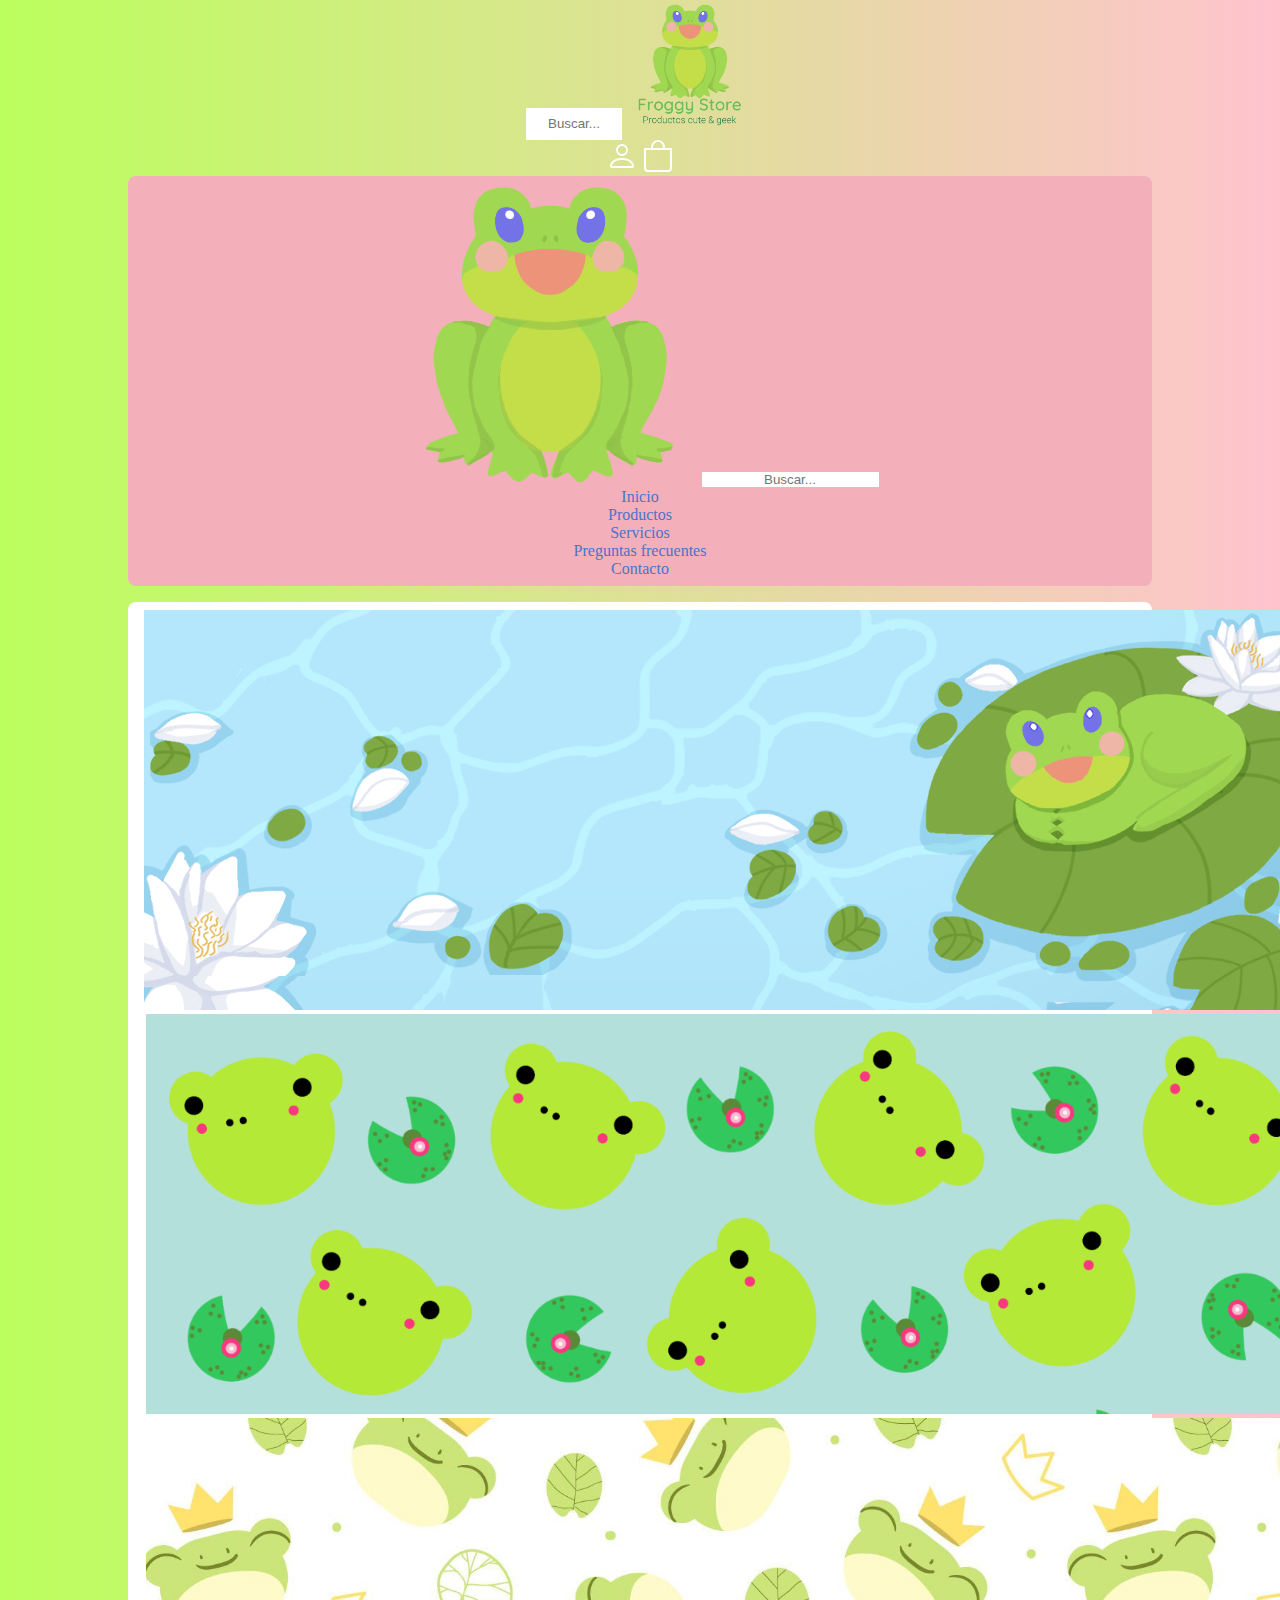
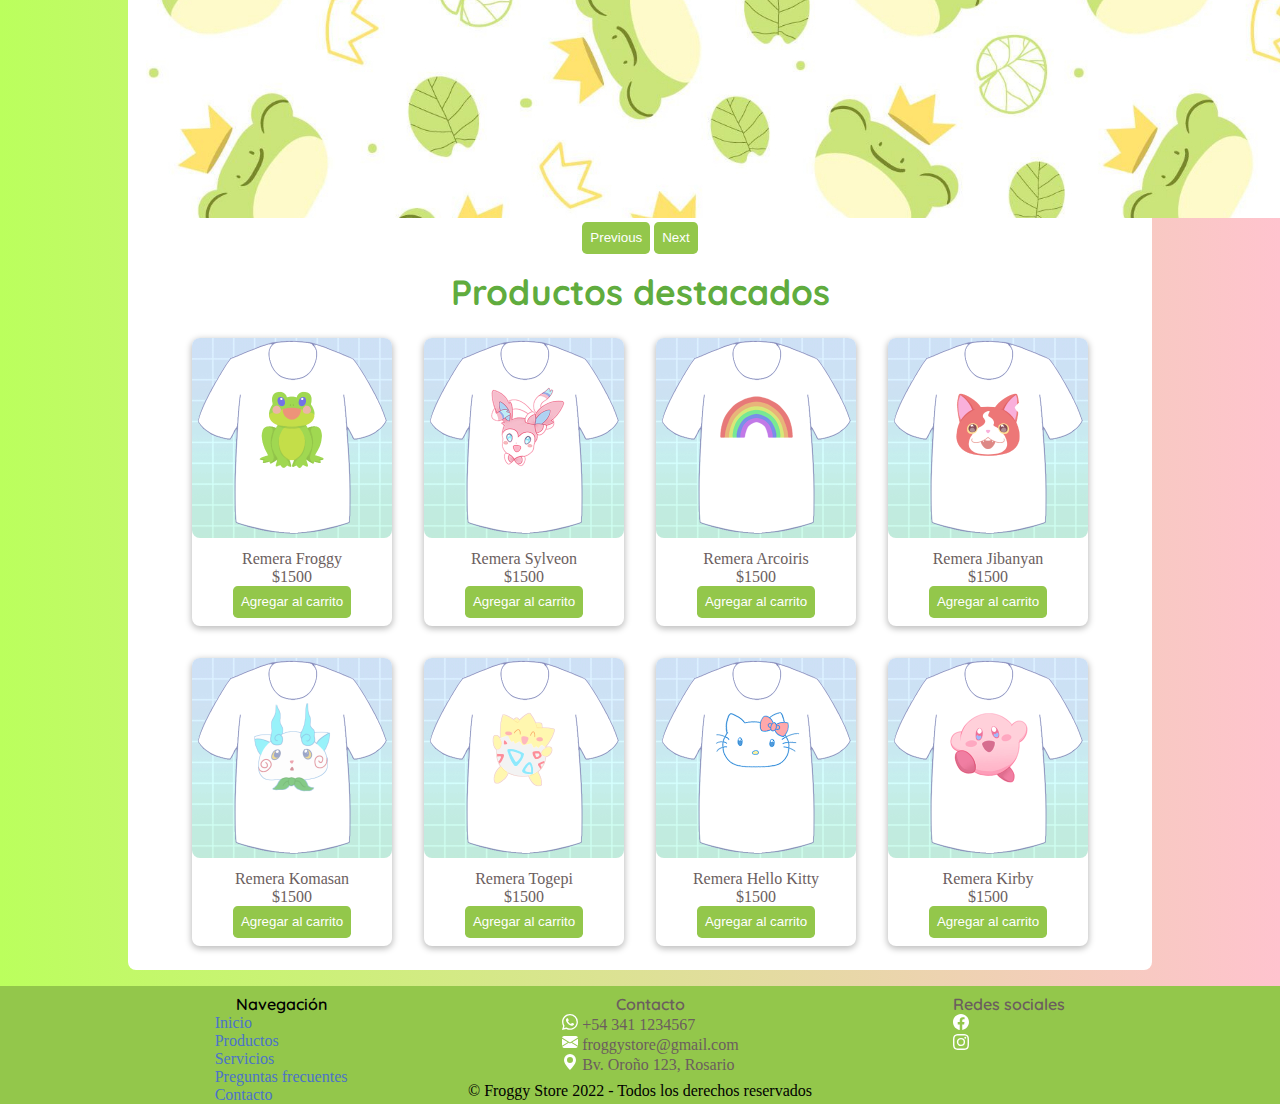
<file: index.html>
<!DOCTYPE html>
<html lang="en">
<head>
    <meta charset="UTF-8">
    <meta http-equiv="X-UA-Compatible" content="IE=edge">
    <meta name="viewport" content="width=device-width, initial-scale=1.0">
    <link href="https://cdn.jsdelivr.net/npm/bootstrap@5.1.3/dist/css/bootstrap.min.css" rel="stylesheet" integrity="sha384-1BmE4kWBq78iYhFldvKuhfTAU6auU8tT94WrHftjDbrCEXSU1oBoqyl2QvZ6jIW3" crossorigin="anonymous">
    <link rel="stylesheet" href="style/style.css">
    <link rel="icon" href="img/icon.png">
    <title>Froggy Store - Productos cute & geek</title>
    <meta name="description" content="Froggy Store | Emprendimiento de productos geek con estética cute y colorida, con dibujos originales hechos por nosotros!">
    <meta name="keywords" content="tienda, store, emprendimiento, shopping, clothing, ropa, clothes, comprar, tierno, cute, geek, anime, manga, colorido">
</head>
<body>
    <!-- HEADER -->
    <header>
	    <div class="d-none d-sm-flex justify-content-evenly align-items-center">
            <input class="buscador" type="text" placeholder="Buscar...">
            <a href="index.html"><img class="logoDesktop" src="img/logoDektop.png" alt="logo de Froggy Store para desktop"></a>
            <div>
                <!-- LOGIN -->
                <a href="pages/iniciar_sesion.html">
                    <svg xmlns="http://www.w3.org/2000/svg" width="30" height="30" fill="currentColor" class="bi bi-person" viewBox="0 0 16 16" alt="logo Iniciar sesión">
                        <path d="M8 8a3 3 0 1 0 0-6 3 3 0 0 0 0 6zm2-3a2 2 0 1 1-4 0 2 2 0 0 1 4 0zm4 8c0 1-1 1-1 1H3s-1 0-1-1 1-4 6-4 6 3 6 4zm-1-.004c-.001-.246-.154-.986-.832-1.664C11.516 10.68 10.289 10 8 10c-2.29 0-3.516.68-4.168 1.332-.678.678-.83 1.418-.832 1.664h10z"/>
                    </svg>  
                </a>
                <a href="pages/carrito.html">    <!-- CARRITO -->
                    <svg xmlns="http://www.w3.org/2000/svg" width="30" height="30" fill="currentColor" class="bi bi-bag" viewBox="0 0 16 16" alt="logo carrito de compras">
                        <path d="M8 1a2.5 2.5 0 0 1 2.5 2.5V4h-5v-.5A2.5 2.5 0 0 1 8 1zm3.5 3v-.5a3.5 3.5 0 1 0-7 0V4H1v10a2 2 0 0 0 2 2h10a2 2 0 0 0 2-2V4h-3.5zM2 5h12v9a1 1 0 0 1-1 1H3a1 1 0 0 1-1-1V5z"/>
                    </svg>
                </a>  
            </div>
        </div>
    </header>
    <!-- NAV -->
    <nav class="navbar-expand-sm navbar-dark">
        <div>
            <a class="navbar-brand d-sm-none" href="index.html"><img class="logoMobile" src="img/logoMobileTablet.png" alt="logo de Froggy Store para mobile y tablet"></a>
            <input type="text" placeholder="Buscar..." class="d-sm-none">
            <button class="navbar-toggler" type="button" data-bs-toggle="collapse" data-bs-target="#navbarNav" aria-controls="navbarNav" aria-expanded="false" aria-label="Toggle navigation">
                <span class="navbar-toggler-icon"></span>
            </button>
        </div>
        <div class="collapse navbar-collapse" id="navbarNav">
            <ul class="navbar-nav mx-auto">
                <li class=" nav-item">
                    <a class="nav-link active" href="index.html">Inicio</a>
                </li>
                <li class=" nav-item">
                    <a class="nav-link" href="pages/productos.html">Productos</a>
                </li>
                <li class="nav-item">
                    <a class="nav-link" href="pages/servicios.html">Servicios</a>
                </li>
                <li class="nav-item">
                    <a class="nav-link" href="pages/FAQS.html">Preguntas frecuentes</a>
                </li>
                <li class="nav-item">
                    <a class="nav-link" href="pages/contacto.html">Contacto</a>
                </li>
            </ul>
        </div>
    </nav>
    <!-- MAIN -->
    <main>
        <!-- CARRUSEL -->
        <div>
            <div id="carouselExampleControls" class="carousel slide" data-bs-ride="carousel">
                <div class="carousel-inner">
                    <div class="carousel-item active">
                        <img src="img/banner1.jpg" class="d-block w-100" alt="Froggy reposando en lago">
                    </div>
                    <div class="carousel-item">
                        <img src="img/banner2.jpg" class="d-block w-100" alt="ranitas">
                    </div>
                    <div class="carousel-item">
                        <img src="img/banner3.jpg" class="d-block w-100" alt="ranitas con corona de rey">
                    </div>
                </div>
                <button class="carousel-control-prev" type="button" data-bs-target="#carouselExampleControls" data-bs-slide="prev">
                    <span class="carousel-control-prev-icon" aria-hidden="true"></span>
                    <span class="visually-hidden">Previous</span>
                </button>
                <button class="carousel-control-next" type="button" data-bs-target="#carouselExampleControls" data-bs-slide="next">
                    <span class="carousel-control-next-icon" aria-hidden="true"></span>
                    <span class="visually-hidden">Next</span>
                </button>
            </div>
        </div>
        <!-- PRODUCTOS -->
        <h1>Productos destacados</h1>
        <section>
            <article>
                <img src="img/productos/remera_froggy.jpg" alt="Remera Froggy">
                <p>Remera Froggy <br> $1500</p>
                <button>Agregar al carrito</button>
            </article>
            <article>
                <img src="img/productos/remera_sylveon.jpg" alt="Remera Sylveon">
                <p>Remera Sylveon<br> $1500</p>
                <button>Agregar al carrito</button>
            </article>
            <article>
                <img src="img/productos/remera_arcoiris.jpg" alt="Remera Arcoiris">
                <p>Remera Arcoiris<br> $1500</p>
                <button>Agregar al carrito</button>
            </article>
            <article>
                <img src="img/productos/remera_jibanyan.jpg" alt="Remera Jibanyan">
                <p>Remera Jibanyan<br> $1500</p>
                <button>Agregar al carrito</button>
            </article>
            <article>
                <img src="img/productos/remera_komasan.jpg" alt="Remera Komasan">
                <p>Remera Komasan<br> $1500</p>
                <button>Agregar al carrito</button>
            </article>
            <article>
                <img src="img/productos/remera_togepi.jpg" alt="Remera Togepi">
                <p>Remera Togepi<br> $1500</p>
                <button>Agregar al carrito</button>
            </article>
            <article>
                <img src="img/productos/remera_hellokitty.jpg" alt="Remera Hello Kitty">
                <p>Remera Hello Kitty<br> $1500</p>
                <button>Agregar al carrito</button>
            </article>
            <article>
                <img src="img/productos/remera_kirby.jpg" alt="Remera Kirby">
                <p>Remera Kirby<br> $1500</p>
                <button>Agregar al carrito</button>
            </article>
        </section>
    </main>
    <footer>
        <div>
            <h4>Navegación</h4>
			<ul>
				<li><a href="index.html">Inicio</a></li>
				<li><a href="pages/productos.html">Productos</a></li>
                <li><a href="pages/servicios.html">Servicios</a></li>
                <li><a href="pages/FAQS.html">Preguntas frecuentes</a></li>
				<li><a href="pages/contacto.html">Contacto</a></li>
			</ul>
		</div>
		<div>
			<ul>
                <li><h4>Contacto</h4></li>
				<li><svg xmlns="http://www.w3.org/2000/svg" width="16" height="16" fill="currentColor" class="bi bi-whatsapp" viewBox="0 0 16 16" alt="Whatsapp">
                    <path d="M13.601 2.326A7.854 7.854 0 0 0 7.994 0C3.627 0 .068 3.558.064 7.926c0 1.399.366 2.76 1.057 3.965L0 16l4.204-1.102a7.933 7.933 0 0 0 3.79.965h.004c4.368 0 7.926-3.558 7.93-7.93A7.898 7.898 0 0 0 13.6 2.326zM7.994 14.521a6.573 6.573 0 0 1-3.356-.92l-.24-.144-2.494.654.666-2.433-.156-.251a6.56 6.56 0 0 1-1.007-3.505c0-3.626 2.957-6.584 6.591-6.584a6.56 6.56 0 0 1 4.66 1.931 6.557 6.557 0 0 1 1.928 4.66c-.004 3.639-2.961 6.592-6.592 6.592zm3.615-4.934c-.197-.099-1.17-.578-1.353-.646-.182-.065-.315-.099-.445.099-.133.197-.513.646-.627.775-.114.133-.232.148-.43.05-.197-.1-.836-.308-1.592-.985-.59-.525-.985-1.175-1.103-1.372-.114-.198-.011-.304.088-.403.087-.088.197-.232.296-.346.1-.114.133-.198.198-.33.065-.134.034-.248-.015-.347-.05-.099-.445-1.076-.612-1.47-.16-.389-.323-.335-.445-.34-.114-.007-.247-.007-.38-.007a.729.729 0 0 0-.529.247c-.182.198-.691.677-.691 1.654 0 .977.71 1.916.81 2.049.098.133 1.394 2.132 3.383 2.992.47.205.84.326 1.129.418.475.152.904.129 1.246.08.38-.058 1.171-.48 1.338-.943.164-.464.164-.86.114-.943-.049-.084-.182-.133-.38-.232z"/></svg>
                    +54 341 1234567
                </li>
				<li><svg xmlns="http://www.w3.org/2000/svg" width="16" height="16" fill="currentColor" class="bi bi-envelope-fill" viewBox="0 0 16 16" alt="Email">
                    <path d="M.05 3.555A2 2 0 0 1 2 2h12a2 2 0 0 1 1.95 1.555L8 8.414.05 3.555ZM0 4.697v7.104l5.803-3.558L0 4.697ZM6.761 8.83l-6.57 4.027A2 2 0 0 0 2 14h12a2 2 0 0 0 1.808-1.144l-6.57-4.027L8 9.586l-1.239-.757Zm3.436-.586L16 11.801V4.697l-5.803 3.546Z"/></svg>
                    froggystore@gmail.com
                </li>
				<li><svg xmlns="http://www.w3.org/2000/svg" width="16" height="16" fill="currentColor" class="bi bi-geo-alt-fill" viewBox="0 0 16 16" alt="Dirección">
                    <path d="M8 16s6-5.686 6-10A6 6 0 0 0 2 6c0 4.314 6 10 6 10zm0-7a3 3 0 1 1 0-6 3 3 0 0 1 0 6z"/></svg>
                    Bv. Oroño 123, Rosario
                </li>
			</ul>
		</div>
		<div>
			<ul>
                <li><h4>Redes sociales</h4></li>
                <li><a href="https://www.facebook.com" target="_blank">
                    <svg xmlns="http://www.w3.org/2000/svg" width="25" height="25" fill="currentColor" class="bi bi-facebook" viewBox="0 0 16 16" alt="Facebook">
                    <path d="M16 8.049c0-4.446-3.582-8.05-8-8.05C3.58 0-.002 3.603-.002 8.05c0 4.017 2.926 7.347 6.75 7.951v-5.625h-2.03V8.05H6.75V6.275c0-2.017 1.195-3.131 3.022-3.131.876 0 1.791.157 1.791.157v1.98h-1.009c-.993 0-1.303.621-1.303 1.258v1.51h2.218l-.354 2.326H9.25V16c3.824-.604 6.75-3.934 6.75-7.951z"/></svg>
                    </a>
                </li>
                <li>
                    <a href="https://www.instagram.com" target="_blank">
                        <svg xmlns="http://www.w3.org/2000/svg" width="25" height="25" fill="currentColor" class="bi bi-instagram" viewBox="0 0 16 16" alt="Instagram">
                        <path d="M8 0C5.829 0 5.556.01 4.703.048 3.85.088 3.269.222 2.76.42a3.917 3.917 0 0 0-1.417.923A3.927 3.927 0 0 0 .42 2.76C.222 3.268.087 3.85.048 4.7.01 5.555 0 5.827 0 8.001c0 2.172.01 2.444.048 3.297.04.852.174 1.433.372 1.942.205.526.478.972.923 1.417.444.445.89.719 1.416.923.51.198 1.09.333 1.942.372C5.555 15.99 5.827 16 8 16s2.444-.01 3.298-.048c.851-.04 1.434-.174 1.943-.372a3.916 3.916 0 0 0 1.416-.923c.445-.445.718-.891.923-1.417.197-.509.332-1.09.372-1.942C15.99 10.445 16 10.173 16 8s-.01-2.445-.048-3.299c-.04-.851-.175-1.433-.372-1.941a3.926 3.926 0 0 0-.923-1.417A3.911 3.911 0 0 0 13.24.42c-.51-.198-1.092-.333-1.943-.372C10.443.01 10.172 0 7.998 0h.003zm-.717 1.442h.718c2.136 0 2.389.007 3.232.046.78.035 1.204.166 1.486.275.373.145.64.319.92.599.28.28.453.546.598.92.11.281.24.705.275 1.485.039.843.047 1.096.047 3.231s-.008 2.389-.047 3.232c-.035.78-.166 1.203-.275 1.485a2.47 2.47 0 0 1-.599.919c-.28.28-.546.453-.92.598-.28.11-.704.24-1.485.276-.843.038-1.096.047-3.232.047s-2.39-.009-3.233-.047c-.78-.036-1.203-.166-1.485-.276a2.478 2.478 0 0 1-.92-.598 2.48 2.48 0 0 1-.6-.92c-.109-.281-.24-.705-.275-1.485-.038-.843-.046-1.096-.046-3.233 0-2.136.008-2.388.046-3.231.036-.78.166-1.204.276-1.486.145-.373.319-.64.599-.92.28-.28.546-.453.92-.598.282-.11.705-.24 1.485-.276.738-.034 1.024-.044 2.515-.045v.002zm4.988 1.328a.96.96 0 1 0 0 1.92.96.96 0 0 0 0-1.92zm-4.27 1.122a4.109 4.109 0 1 0 0 8.217 4.109 4.109 0 0 0 0-8.217zm0 1.441a2.667 2.667 0 1 1 0 5.334 2.667 2.667 0 0 1 0-5.334z"/></svg>
                    </a>
                </li>
            </ul>
		</div>
        <p class="copyright">© Froggy Store 2022 - Todos los derechos reservados</p>
	</footer>
    <script src="https://cdn.jsdelivr.net/npm/bootstrap@5.1.3/dist/js/bootstrap.bundle.min.js" integrity="sha384-ka7Sk0Gln4gmtz2MlQnikT1wXgYsOg+OMhuP+IlRH9sENBO0LRn5q+8nbTov4+1p" crossorigin="anonymous"></script>
</body>
</html>
</file>
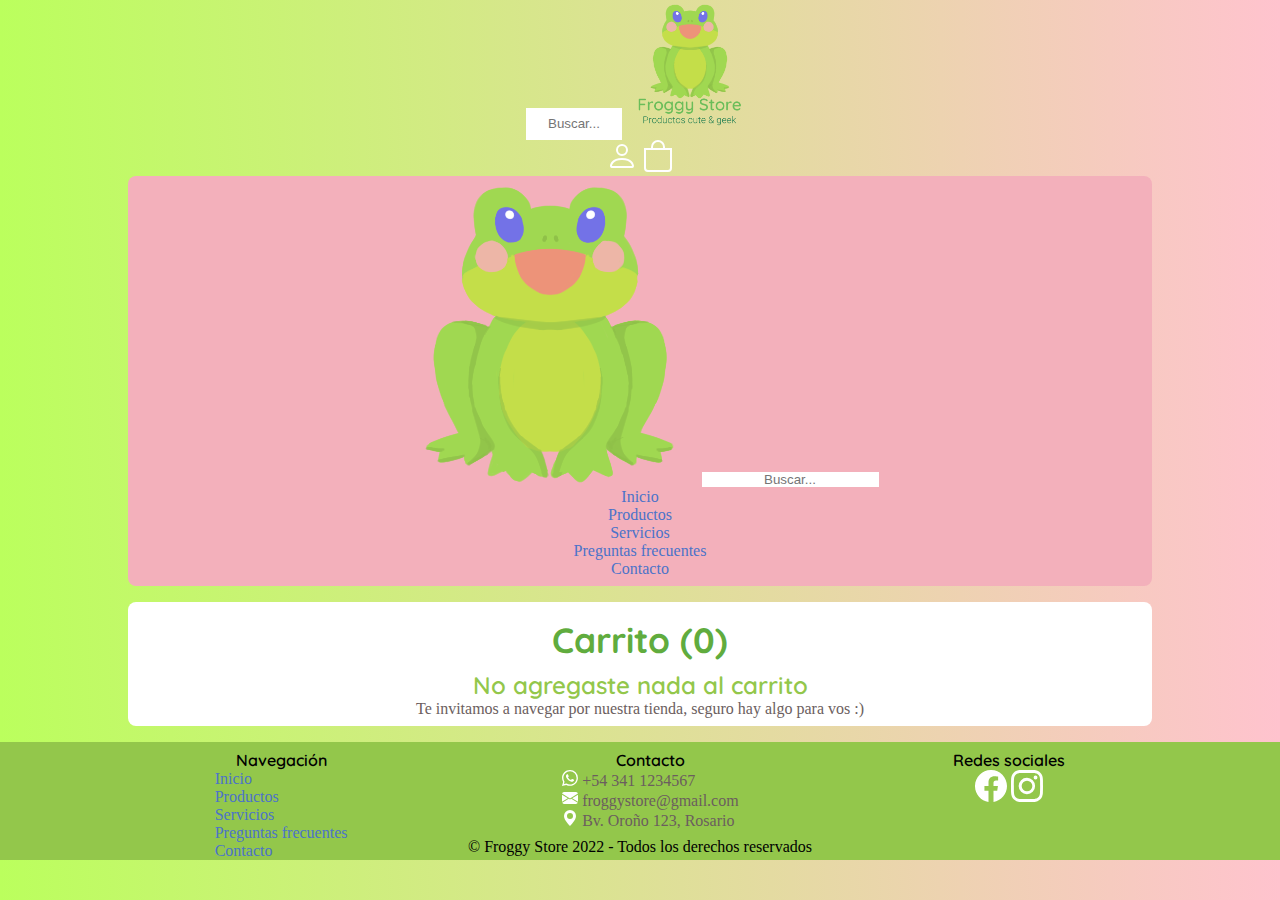
<file: pages/carrito.html>
<!DOCTYPE html>
<html lang="en">
<head>
    <meta charset="UTF-8">
    <meta http-equiv="X-UA-Compatible" content="IE=edge">
    <meta name="viewport" content="width=device-width, initial-scale=1.0">
    <link href="https://cdn.jsdelivr.net/npm/bootstrap@5.1.3/dist/css/bootstrap.min.css" rel="stylesheet" integrity="sha384-1BmE4kWBq78iYhFldvKuhfTAU6auU8tT94WrHftjDbrCEXSU1oBoqyl2QvZ6jIW3" crossorigin="anonymous">
    <link rel="stylesheet" href="../style/style.css">
    <link rel="icon" href="../img/icon.png">
    <title>Carrito - Froggy Store</title>
    <meta name="description" content="Froggy Store | Carrito de compras; mirá lo que te interesa comprar.">
    <meta name="keywords" content="tienda, store, emprendimiento, Rosario, dibujo, ilustraciones, cute, tierno, colorido, anime, comics, gaming, videojuegos">
</head>
<body>
    <!-- HEADER -->
    <header>
	    <div class="d-none d-sm-flex justify-content-evenly align-items-center">
            <input class="buscador" type="text" placeholder="Buscar...">
            <a href="../index.html"><img class="logoDesktop" src="../img/logoDektop.png" alt="logo de Froggy Store para desktop"></a>
            <div>
                <!-- LOGIN -->
                <a href="iniciar_sesion.html">
                    <svg xmlns="http://www.w3.org/2000/svg" width="30" height="30" fill="currentColor" class="bi bi-person" viewBox="0 0 16 16" alt="logo Iniciar sesión">
                        <path d="M8 8a3 3 0 1 0 0-6 3 3 0 0 0 0 6zm2-3a2 2 0 1 1-4 0 2 2 0 0 1 4 0zm4 8c0 1-1 1-1 1H3s-1 0-1-1 1-4 6-4 6 3 6 4zm-1-.004c-.001-.246-.154-.986-.832-1.664C11.516 10.68 10.289 10 8 10c-2.29 0-3.516.68-4.168 1.332-.678.678-.83 1.418-.832 1.664h10z"/>
                    </svg>  
                </a>
                <a href="carrito.html">    <!-- CARRITO -->
                    <svg xmlns="http://www.w3.org/2000/svg" width="30" height="30" fill="currentColor" class="bi bi-bag" viewBox="0 0 16 16" alt="logo carrito de compras">
                        <path d="M8 1a2.5 2.5 0 0 1 2.5 2.5V4h-5v-.5A2.5 2.5 0 0 1 8 1zm3.5 3v-.5a3.5 3.5 0 1 0-7 0V4H1v10a2 2 0 0 0 2 2h10a2 2 0 0 0 2-2V4h-3.5zM2 5h12v9a1 1 0 0 1-1 1H3a1 1 0 0 1-1-1V5z"/>
                    </svg>
                </a>  
            </div>
        </div>
    </header>
    <!-- NAV -->
    <nav class="navbar-expand-sm navbar-dark">
        <div>
            <a class="navbar-brand d-sm-none" href="../index.html"><img class="logoMobile" src="../img/logoMobileTablet.png" alt="logo de Froggy Store para mobile y tablet"></a>
            <input type="text" placeholder="Buscar..." class="d-sm-none">
            <button class="navbar-toggler" type="button" data-bs-toggle="collapse" data-bs-target="#navbarNav" aria-controls="navbarNav" aria-expanded="false" aria-label="Toggle navigation">
                <span class="navbar-toggler-icon"></span>
            </button>
        </div>
        <div class="collapse navbar-collapse" id="navbarNav">
            <ul class="navbar-nav mx-auto">
                <li class=" nav-item">
                    <a class="nav-link" href="../index.html">Inicio</a>
                </li>
                <li class=" nav-item">
                    <a class="nav-link" href="productos.html">Productos</a>
                </li>
                <li class="nav-item">
                    <a class="nav-link" href="servicios.html">Servicios</a>
                </li>
                <li class="nav-item">
                    <a class="nav-link" href="FAQS.html">Preguntas frecuentes</a>
                </li>
                <li class="nav-item">
                    <a class="nav-link" href="contacto.html">Contacto</a>
                </li>
            </ul>
        </div>
    </nav>
    <!-- MAIN -->
    <main>
        <h1>Carrito (0)</h1>
        <!-- FORMULARIO -->
        <div>
            <h2>No agregaste nada al carrito</h2>
            <p>Te invitamos a navegar por nuestra tienda, seguro hay algo para vos :)</p> 
            <!-- Gracias Abril por resaltarme que estaba el texto suelto, tqm <3 -->
        </div>
    </main>
    <!-- FOOTER -->
    <footer>
        <div>
            <h4>Navegación</h4>
			<ul>
				<li><a href="../index.html">Inicio</a></li>
				<li><a href="productos.html">Productos</a></li>
                <li><a href="servicios.html">Servicios</a></li>
                <li><a href="FAQS.html">Preguntas frecuentes</a></li>
				<li><a href="contacto.html">Contacto</a></li>
			</ul>
		</div>
		<div>
			<h4>Contacto</h4>
			<ul>
				<li><svg xmlns="http://www.w3.org/2000/svg" width="16" height="16" fill="currentColor" class="bi bi-whatsapp" viewBox="0 0 16 16" alt="Whatsapp">
                    <path d="M13.601 2.326A7.854 7.854 0 0 0 7.994 0C3.627 0 .068 3.558.064 7.926c0 1.399.366 2.76 1.057 3.965L0 16l4.204-1.102a7.933 7.933 0 0 0 3.79.965h.004c4.368 0 7.926-3.558 7.93-7.93A7.898 7.898 0 0 0 13.6 2.326zM7.994 14.521a6.573 6.573 0 0 1-3.356-.92l-.24-.144-2.494.654.666-2.433-.156-.251a6.56 6.56 0 0 1-1.007-3.505c0-3.626 2.957-6.584 6.591-6.584a6.56 6.56 0 0 1 4.66 1.931 6.557 6.557 0 0 1 1.928 4.66c-.004 3.639-2.961 6.592-6.592 6.592zm3.615-4.934c-.197-.099-1.17-.578-1.353-.646-.182-.065-.315-.099-.445.099-.133.197-.513.646-.627.775-.114.133-.232.148-.43.05-.197-.1-.836-.308-1.592-.985-.59-.525-.985-1.175-1.103-1.372-.114-.198-.011-.304.088-.403.087-.088.197-.232.296-.346.1-.114.133-.198.198-.33.065-.134.034-.248-.015-.347-.05-.099-.445-1.076-.612-1.47-.16-.389-.323-.335-.445-.34-.114-.007-.247-.007-.38-.007a.729.729 0 0 0-.529.247c-.182.198-.691.677-.691 1.654 0 .977.71 1.916.81 2.049.098.133 1.394 2.132 3.383 2.992.47.205.84.326 1.129.418.475.152.904.129 1.246.08.38-.058 1.171-.48 1.338-.943.164-.464.164-.86.114-.943-.049-.084-.182-.133-.38-.232z"/></svg>
                    +54 341 1234567</li>
				<li><svg xmlns="http://www.w3.org/2000/svg" width="16" height="16" fill="currentColor" class="bi bi-envelope-fill" viewBox="0 0 16 16" alt="Email">
                    <path d="M.05 3.555A2 2 0 0 1 2 2h12a2 2 0 0 1 1.95 1.555L8 8.414.05 3.555ZM0 4.697v7.104l5.803-3.558L0 4.697ZM6.761 8.83l-6.57 4.027A2 2 0 0 0 2 14h12a2 2 0 0 0 1.808-1.144l-6.57-4.027L8 9.586l-1.239-.757Zm3.436-.586L16 11.801V4.697l-5.803 3.546Z"/></svg>
                    froggystore@gmail.com</li>
				<li><svg xmlns="http://www.w3.org/2000/svg" width="16" height="16" fill="currentColor" class="bi bi-geo-alt-fill" viewBox="0 0 16 16" alt="Dirección">
                    <path d="M8 16s6-5.686 6-10A6 6 0 0 0 2 6c0 4.314 6 10 6 10zm0-7a3 3 0 1 1 0-6 3 3 0 0 1 0 6z"/></svg>
                    Bv. Oroño 123, Rosario</li>
			</ul>
		</div>
		<div>
			<h4>Redes sociales</h4>
			<a href="https://www.facebook.com" target="_blank">
                <svg xmlns="http://www.w3.org/2000/svg" width="25" height="25" fill="currentColor" class="bi bi-facebook" viewBox="0 0 16 16" alt="Facebook">
                <path d="M16 8.049c0-4.446-3.582-8.05-8-8.05C3.58 0-.002 3.603-.002 8.05c0 4.017 2.926 7.347 6.75 7.951v-5.625h-2.03V8.05H6.75V6.275c0-2.017 1.195-3.131 3.022-3.131.876 0 1.791.157 1.791.157v1.98h-1.009c-.993 0-1.303.621-1.303 1.258v1.51h2.218l-.354 2.326H9.25V16c3.824-.604 6.75-3.934 6.75-7.951z"/></svg>
            </a>
			<a href="https://www.instagram.com" target="_blank">
                <svg xmlns="http://www.w3.org/2000/svg" width="25" height="25" fill="currentColor" class="bi bi-instagram" viewBox="0 0 16 16" alt="Instagram">
                <path d="M8 0C5.829 0 5.556.01 4.703.048 3.85.088 3.269.222 2.76.42a3.917 3.917 0 0 0-1.417.923A3.927 3.927 0 0 0 .42 2.76C.222 3.268.087 3.85.048 4.7.01 5.555 0 5.827 0 8.001c0 2.172.01 2.444.048 3.297.04.852.174 1.433.372 1.942.205.526.478.972.923 1.417.444.445.89.719 1.416.923.51.198 1.09.333 1.942.372C5.555 15.99 5.827 16 8 16s2.444-.01 3.298-.048c.851-.04 1.434-.174 1.943-.372a3.916 3.916 0 0 0 1.416-.923c.445-.445.718-.891.923-1.417.197-.509.332-1.09.372-1.942C15.99 10.445 16 10.173 16 8s-.01-2.445-.048-3.299c-.04-.851-.175-1.433-.372-1.941a3.926 3.926 0 0 0-.923-1.417A3.911 3.911 0 0 0 13.24.42c-.51-.198-1.092-.333-1.943-.372C10.443.01 10.172 0 7.998 0h.003zm-.717 1.442h.718c2.136 0 2.389.007 3.232.046.78.035 1.204.166 1.486.275.373.145.64.319.92.599.28.28.453.546.598.92.11.281.24.705.275 1.485.039.843.047 1.096.047 3.231s-.008 2.389-.047 3.232c-.035.78-.166 1.203-.275 1.485a2.47 2.47 0 0 1-.599.919c-.28.28-.546.453-.92.598-.28.11-.704.24-1.485.276-.843.038-1.096.047-3.232.047s-2.39-.009-3.233-.047c-.78-.036-1.203-.166-1.485-.276a2.478 2.478 0 0 1-.92-.598 2.48 2.48 0 0 1-.6-.92c-.109-.281-.24-.705-.275-1.485-.038-.843-.046-1.096-.046-3.233 0-2.136.008-2.388.046-3.231.036-.78.166-1.204.276-1.486.145-.373.319-.64.599-.92.28-.28.546-.453.92-.598.282-.11.705-.24 1.485-.276.738-.034 1.024-.044 2.515-.045v.002zm4.988 1.328a.96.96 0 1 0 0 1.92.96.96 0 0 0 0-1.92zm-4.27 1.122a4.109 4.109 0 1 0 0 8.217 4.109 4.109 0 0 0 0-8.217zm0 1.441a2.667 2.667 0 1 1 0 5.334 2.667 2.667 0 0 1 0-5.334z"/></svg>
            </a>
		</div>
        <p>© Froggy Store 2022 - Todos los derechos reservados</p>
	</footer>
    <script src="https://cdn.jsdelivr.net/npm/bootstrap@5.1.3/dist/js/bootstrap.bundle.min.js" integrity="sha384-ka7Sk0Gln4gmtz2MlQnikT1wXgYsOg+OMhuP+IlRH9sENBO0LRn5q+8nbTov4+1p" crossorigin="anonymous"></script>
</body>
</html>
</file>
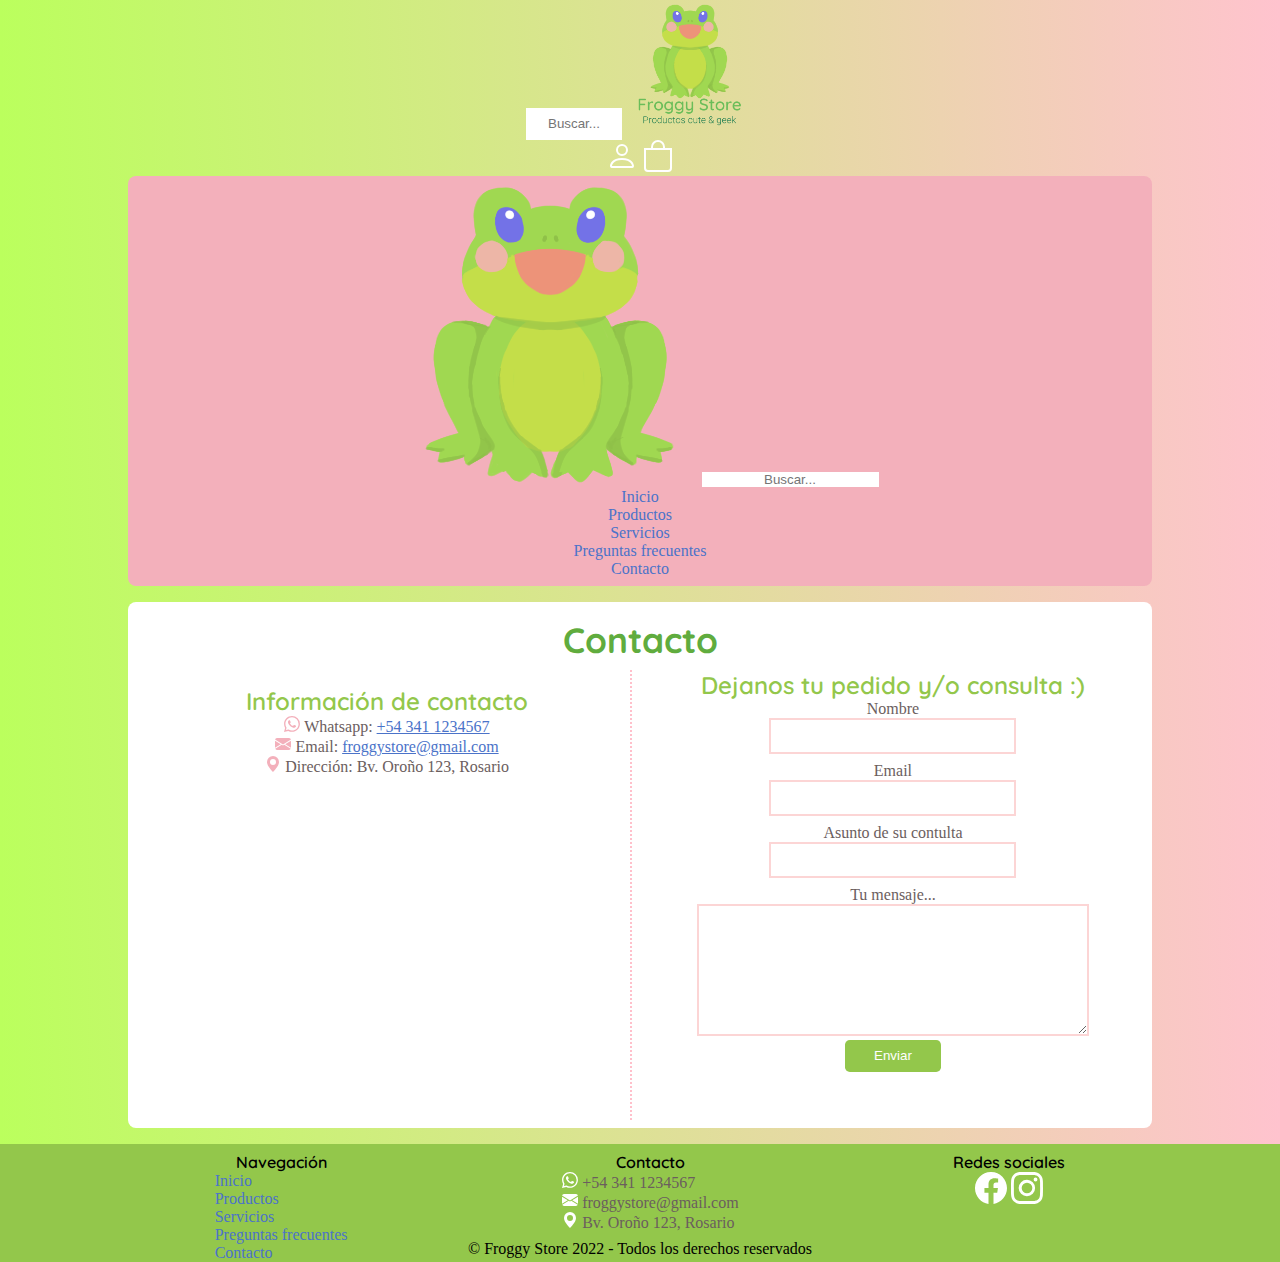
<file: pages/contacto.html>
<!DOCTYPE html>
<html lang="en">
<head>
    <meta charset="UTF-8">
    <meta http-equiv="X-UA-Compatible" content="IE=edge">
    <meta name="viewport" content="width=device-width, initial-scale=1.0">
    <link href="https://cdn.jsdelivr.net/npm/bootstrap@5.1.3/dist/css/bootstrap.min.css" rel="stylesheet" integrity="sha384-1BmE4kWBq78iYhFldvKuhfTAU6auU8tT94WrHftjDbrCEXSU1oBoqyl2QvZ6jIW3" crossorigin="anonymous">
    <link rel="stylesheet" href="../style/style.css">
    <link rel="icon" href="../img/icon.png">
    <title>Contacto - Froggy Store</title>
    <meta name="description" content="Froggy Store | Envianos tu consulta o contactanos por Whatsapp, email o visitanos a nuestro local de Bv. Oroño 123  en Rosario.">
    <meta name="keywords" content="tienda, store, emprendimiento, cute, tierno, colorido, anime, comics, gaming, videojuegos">
</head>
<body>
    <!-- HEADER -->
    <header>
	    <div class="d-none d-sm-flex justify-content-evenly align-items-center">
            <input class="buscador" type="text" placeholder="Buscar...">
            <a href="../index.html"><img class="logoDesktop" src="../img/logoDektop.png" alt="logo de Froggy Store para desktop"></a>
            <div>
                <!-- LOGIN -->
                <a href="iniciar_sesion.html">
                    <svg xmlns="http://www.w3.org/2000/svg" width="30" height="30" fill="currentColor" class="bi bi-person" viewBox="0 0 16 16" alt="logo Iniciar sesión">
                        <path d="M8 8a3 3 0 1 0 0-6 3 3 0 0 0 0 6zm2-3a2 2 0 1 1-4 0 2 2 0 0 1 4 0zm4 8c0 1-1 1-1 1H3s-1 0-1-1 1-4 6-4 6 3 6 4zm-1-.004c-.001-.246-.154-.986-.832-1.664C11.516 10.68 10.289 10 8 10c-2.29 0-3.516.68-4.168 1.332-.678.678-.83 1.418-.832 1.664h10z"/>
                    </svg>  
                </a>
                <a href="carrito.html">    <!-- CARRITO -->
                    <svg xmlns="http://www.w3.org/2000/svg" width="30" height="30" fill="currentColor" class="bi bi-bag" viewBox="0 0 16 16" alt="logo carrito de compras">
                        <path d="M8 1a2.5 2.5 0 0 1 2.5 2.5V4h-5v-.5A2.5 2.5 0 0 1 8 1zm3.5 3v-.5a3.5 3.5 0 1 0-7 0V4H1v10a2 2 0 0 0 2 2h10a2 2 0 0 0 2-2V4h-3.5zM2 5h12v9a1 1 0 0 1-1 1H3a1 1 0 0 1-1-1V5z"/>
                    </svg>
                </a>  
            </div>
        </div>
    </header>
    <!-- NAV -->
    <nav class="navbar-expand-sm navbar-dark">
        <div>
            <a class="navbar-brand d-sm-none" href="../index.html"><img class="logoMobile" src="../img/logoMobileTablet.png" alt="logo de Froggy Store para mobile y tablet"></a>
            <input type="text" placeholder="Buscar..." class="d-sm-none">
            <button class="navbar-toggler" type="button" data-bs-toggle="collapse" data-bs-target="#navbarNav" aria-controls="navbarNav" aria-expanded="false" aria-label="Toggle navigation">
                <span class="navbar-toggler-icon"></span>
            </button>
        </div>
        <div class="collapse navbar-collapse" id="navbarNav">
            <ul class="navbar-nav mx-auto">
                <li class=" nav-item">
                    <a class="nav-link" href="../index.html">Inicio</a>
                </li>
                <li class=" nav-item">
                    <a class="nav-link" href="productos.html">Productos</a>
                </li>
                <li class="nav-item">
                    <a class="nav-link" href="servicios.html">Servicios</a>
                </li>
                <li class="nav-item">
                    <a class="nav-link" href="FAQS.html">Preguntas frecuentes</a>
                </li>
                <li class="nav-item">
                    <a class="nav-link active" href="contacto.html">Contacto</a>
                </li>
            </ul>
        </div>
    </nav>
    <!-- MAIN -->
    <main>
        <h1>Contacto</h1>
        <!-- INFO CONTACTO -->
        <div class="grid">
            <div class="columna3">
                <h2>Información de contacto</h2>
                <ul>
                    <li>
                        <svg xmlns="http://www.w3.org/2000/svg" width="16" height="16" fill="currentColor" class="bi bi-whatsapp" viewBox="0 0 16 16" alt="Whatsapp">
                        <path d="M13.601 2.326A7.854 7.854 0 0 0 7.994 0C3.627 0 .068 3.558.064 7.926c0 1.399.366 2.76 1.057 3.965L0 16l4.204-1.102a7.933 7.933 0 0 0 3.79.965h.004c4.368 0 7.926-3.558 7.93-7.93A7.898 7.898 0 0 0 13.6 2.326zM7.994 14.521a6.573 6.573 0 0 1-3.356-.92l-.24-.144-2.494.654.666-2.433-.156-.251a6.56 6.56 0 0 1-1.007-3.505c0-3.626 2.957-6.584 6.591-6.584a6.56 6.56 0 0 1 4.66 1.931 6.557 6.557 0 0 1 1.928 4.66c-.004 3.639-2.961 6.592-6.592 6.592zm3.615-4.934c-.197-.099-1.17-.578-1.353-.646-.182-.065-.315-.099-.445.099-.133.197-.513.646-.627.775-.114.133-.232.148-.43.05-.197-.1-.836-.308-1.592-.985-.59-.525-.985-1.175-1.103-1.372-.114-.198-.011-.304.088-.403.087-.088.197-.232.296-.346.1-.114.133-.198.198-.33.065-.134.034-.248-.015-.347-.05-.099-.445-1.076-.612-1.47-.16-.389-.323-.335-.445-.34-.114-.007-.247-.007-.38-.007a.729.729 0 0 0-.529.247c-.182.198-.691.677-.691 1.654 0 .977.71 1.916.81 2.049.098.133 1.394 2.132 3.383 2.992.47.205.84.326 1.129.418.475.152.904.129 1.246.08.38-.058 1.171-.48 1.338-.943.164-.464.164-.86.114-.943-.049-.084-.182-.133-.38-.232z"/>
                        </svg> Whatsapp: <a href="https://api.whatsapp.com/send?phone=#" target="_blank">+54 341 1234567</a>
                    </li>
                    <li>
                        <svg xmlns="http://www.w3.org/2000/svg" width="16" height="16" fill="currentColor" class="bi bi-envelope-fill" viewBox="0 0 16 16" alt="Email">
                        <path d="M.05 3.555A2 2 0 0 1 2 2h12a2 2 0 0 1 1.95 1.555L8 8.414.05 3.555ZM0 4.697v7.104l5.803-3.558L0 4.697ZM6.761 8.83l-6.57 4.027A2 2 0 0 0 2 14h12a2 2 0 0 0 1.808-1.144l-6.57-4.027L8 9.586l-1.239-.757Zm3.436-.586L16 11.801V4.697l-5.803 3.546Z"/>
                        </svg> Email: <a href="#" target="_blank">froggystore@gmail.com</a>
                    </li>
                    <li>
                        <svg xmlns="http://www.w3.org/2000/svg" width="16" height="16" fill="currentColor" class="bi bi-geo-alt-fill" viewBox="0 0 16 16" alt="Dirección">
                        <path d="M8 16s6-5.686 6-10A6 6 0 0 0 2 6c0 4.314 6 10 6 10zm0-7a3 3 0 1 1 0-6 3 3 0 0 1 0 6z"/></svg> 
                        Dirección: Bv. Oroño 123, Rosario
                    </li>
                </ul>
                <iframe src="https://www.google.com/maps/embed?pb=!1m18!1m12!1m3!1d3348.681547567435!2d-60.65248604949048!3d-32.93301098083163!2m3!1f0!2f0!3f0!3m2!1i1024!2i768!4f13.1!3m3!1m2!1s0x95b7ab3635f668a5%3A0xb4a7150b5cfb740e!2sBv.%20Oro%C3%B1o%20123%2C%20S2000DRB%20Rosario%2C%20Santa%20Fe!5e0!3m2!1ses!2sar!4v1649079663181!5m2!1ses!2sar" width="500" height="250" style="border:0;" allowfullscreen="" loading="lazy" referrerpolicy="no-referrer-when-downgrade"></iframe>
            </div>
            <div class="verticalLine"></div>
            <div class="columna4">
                <h2>Dejanos tu pedido y/o consulta :)</h2>
                <form action="#" method="post">
                    <div>
                        <label for="nombre">Nombre</label>
                        <input type="name" id="nombre">
                    </div>
                    <div>
                        <label for="email">Email</label>
                        <input type="email" id="email">
                    </div>
                    <div>
                        <label for="asunto">Asunto de su contulta</label>
                        <input type="text" id="asunto">
                    </div>
                    <div>
                        <label for="mensaje">Tu mensaje...</label>
                        <textarea name="mensaje" id="mensaje"></textarea>
                    </div>
                    <input type="submit" value="Enviar" class="botonEnviar">
                </form>
            </div>
        </div>
    </main>
    <!-- FOOTER -->
    <footer>
        <div>
            <h4>Navegación</h4>
			<ul>
				<li><a href="../index.html">Inicio</a></li>
				<li><a href="productos.html">Productos</a></li>
                <li><a href="servicios.html">Servicios</a></li>
                <li><a href="FAQS.html">Preguntas frecuentes</a></li>
				<li><a href="contacto.html">Contacto</a></li>
			</ul>
		</div>
		<div>
			<h4>Contacto</h4>
			<ul>
				<li><svg xmlns="http://www.w3.org/2000/svg" width="16" height="16" fill="currentColor" class="bi bi-whatsapp" viewBox="0 0 16 16" alt="Logo Whatsapp">
                    <path d="M13.601 2.326A7.854 7.854 0 0 0 7.994 0C3.627 0 .068 3.558.064 7.926c0 1.399.366 2.76 1.057 3.965L0 16l4.204-1.102a7.933 7.933 0 0 0 3.79.965h.004c4.368 0 7.926-3.558 7.93-7.93A7.898 7.898 0 0 0 13.6 2.326zM7.994 14.521a6.573 6.573 0 0 1-3.356-.92l-.24-.144-2.494.654.666-2.433-.156-.251a6.56 6.56 0 0 1-1.007-3.505c0-3.626 2.957-6.584 6.591-6.584a6.56 6.56 0 0 1 4.66 1.931 6.557 6.557 0 0 1 1.928 4.66c-.004 3.639-2.961 6.592-6.592 6.592zm3.615-4.934c-.197-.099-1.17-.578-1.353-.646-.182-.065-.315-.099-.445.099-.133.197-.513.646-.627.775-.114.133-.232.148-.43.05-.197-.1-.836-.308-1.592-.985-.59-.525-.985-1.175-1.103-1.372-.114-.198-.011-.304.088-.403.087-.088.197-.232.296-.346.1-.114.133-.198.198-.33.065-.134.034-.248-.015-.347-.05-.099-.445-1.076-.612-1.47-.16-.389-.323-.335-.445-.34-.114-.007-.247-.007-.38-.007a.729.729 0 0 0-.529.247c-.182.198-.691.677-.691 1.654 0 .977.71 1.916.81 2.049.098.133 1.394 2.132 3.383 2.992.47.205.84.326 1.129.418.475.152.904.129 1.246.08.38-.058 1.171-.48 1.338-.943.164-.464.164-.86.114-.943-.049-.084-.182-.133-.38-.232z"/></svg>
                    +54 341 1234567</li>
				<li><svg xmlns="http://www.w3.org/2000/svg" width="16" height="16" fill="currentColor" class="bi bi-envelope-fill" viewBox="0 0 16 16" alt="Email">
                    <path d="M.05 3.555A2 2 0 0 1 2 2h12a2 2 0 0 1 1.95 1.555L8 8.414.05 3.555ZM0 4.697v7.104l5.803-3.558L0 4.697ZM6.761 8.83l-6.57 4.027A2 2 0 0 0 2 14h12a2 2 0 0 0 1.808-1.144l-6.57-4.027L8 9.586l-1.239-.757Zm3.436-.586L16 11.801V4.697l-5.803 3.546Z"/></svg>
                    froggystore@gmail.com</li>
				<li><svg xmlns="http://www.w3.org/2000/svg" width="16" height="16" fill="currentColor" class="bi bi-geo-alt-fill" viewBox="0 0 16 16" alt="Logo dirección">
                    <path d="M8 16s6-5.686 6-10A6 6 0 0 0 2 6c0 4.314 6 10 6 10zm0-7a3 3 0 1 1 0-6 3 3 0 0 1 0 6z"/></svg>
                    Bv. Oroño 123, Rosario</li>
			</ul>
		</div>
		<div>
			<h4>Redes sociales</h4>
			<a href="https://www.facebook.com" target="_blank">
                <svg xmlns="http://www.w3.org/2000/svg" width="25" height="25" fill="currentColor" class="bi bi-facebook" viewBox="0 0 16 16" alt="Logo Facebook">
                <path d="M16 8.049c0-4.446-3.582-8.05-8-8.05C3.58 0-.002 3.603-.002 8.05c0 4.017 2.926 7.347 6.75 7.951v-5.625h-2.03V8.05H6.75V6.275c0-2.017 1.195-3.131 3.022-3.131.876 0 1.791.157 1.791.157v1.98h-1.009c-.993 0-1.303.621-1.303 1.258v1.51h2.218l-.354 2.326H9.25V16c3.824-.604 6.75-3.934 6.75-7.951z"/></svg>
            </a>
			<a href="https://www.instagram.com" target="_blank">
                <svg xmlns="http://www.w3.org/2000/svg" width="25" height="25" fill="currentColor" class="bi bi-instagram" viewBox="0 0 16 16" alt="Logo Instagram">
                <path d="M8 0C5.829 0 5.556.01 4.703.048 3.85.088 3.269.222 2.76.42a3.917 3.917 0 0 0-1.417.923A3.927 3.927 0 0 0 .42 2.76C.222 3.268.087 3.85.048 4.7.01 5.555 0 5.827 0 8.001c0 2.172.01 2.444.048 3.297.04.852.174 1.433.372 1.942.205.526.478.972.923 1.417.444.445.89.719 1.416.923.51.198 1.09.333 1.942.372C5.555 15.99 5.827 16 8 16s2.444-.01 3.298-.048c.851-.04 1.434-.174 1.943-.372a3.916 3.916 0 0 0 1.416-.923c.445-.445.718-.891.923-1.417.197-.509.332-1.09.372-1.942C15.99 10.445 16 10.173 16 8s-.01-2.445-.048-3.299c-.04-.851-.175-1.433-.372-1.941a3.926 3.926 0 0 0-.923-1.417A3.911 3.911 0 0 0 13.24.42c-.51-.198-1.092-.333-1.943-.372C10.443.01 10.172 0 7.998 0h.003zm-.717 1.442h.718c2.136 0 2.389.007 3.232.046.78.035 1.204.166 1.486.275.373.145.64.319.92.599.28.28.453.546.598.92.11.281.24.705.275 1.485.039.843.047 1.096.047 3.231s-.008 2.389-.047 3.232c-.035.78-.166 1.203-.275 1.485a2.47 2.47 0 0 1-.599.919c-.28.28-.546.453-.92.598-.28.11-.704.24-1.485.276-.843.038-1.096.047-3.232.047s-2.39-.009-3.233-.047c-.78-.036-1.203-.166-1.485-.276a2.478 2.478 0 0 1-.92-.598 2.48 2.48 0 0 1-.6-.92c-.109-.281-.24-.705-.275-1.485-.038-.843-.046-1.096-.046-3.233 0-2.136.008-2.388.046-3.231.036-.78.166-1.204.276-1.486.145-.373.319-.64.599-.92.28-.28.546-.453.92-.598.282-.11.705-.24 1.485-.276.738-.034 1.024-.044 2.515-.045v.002zm4.988 1.328a.96.96 0 1 0 0 1.92.96.96 0 0 0 0-1.92zm-4.27 1.122a4.109 4.109 0 1 0 0 8.217 4.109 4.109 0 0 0 0-8.217zm0 1.441a2.667 2.667 0 1 1 0 5.334 2.667 2.667 0 0 1 0-5.334z"/></svg>
            </a>
		</div>
        <p>© Froggy Store 2022 - Todos los derechos reservados</p>
	</footer>
    <script src="https://cdn.jsdelivr.net/npm/bootstrap@5.1.3/dist/js/bootstrap.bundle.min.js" integrity="sha384-ka7Sk0Gln4gmtz2MlQnikT1wXgYsOg+OMhuP+IlRH9sENBO0LRn5q+8nbTov4+1p" crossorigin="anonymous"></script>
</body>
</html>
</file>
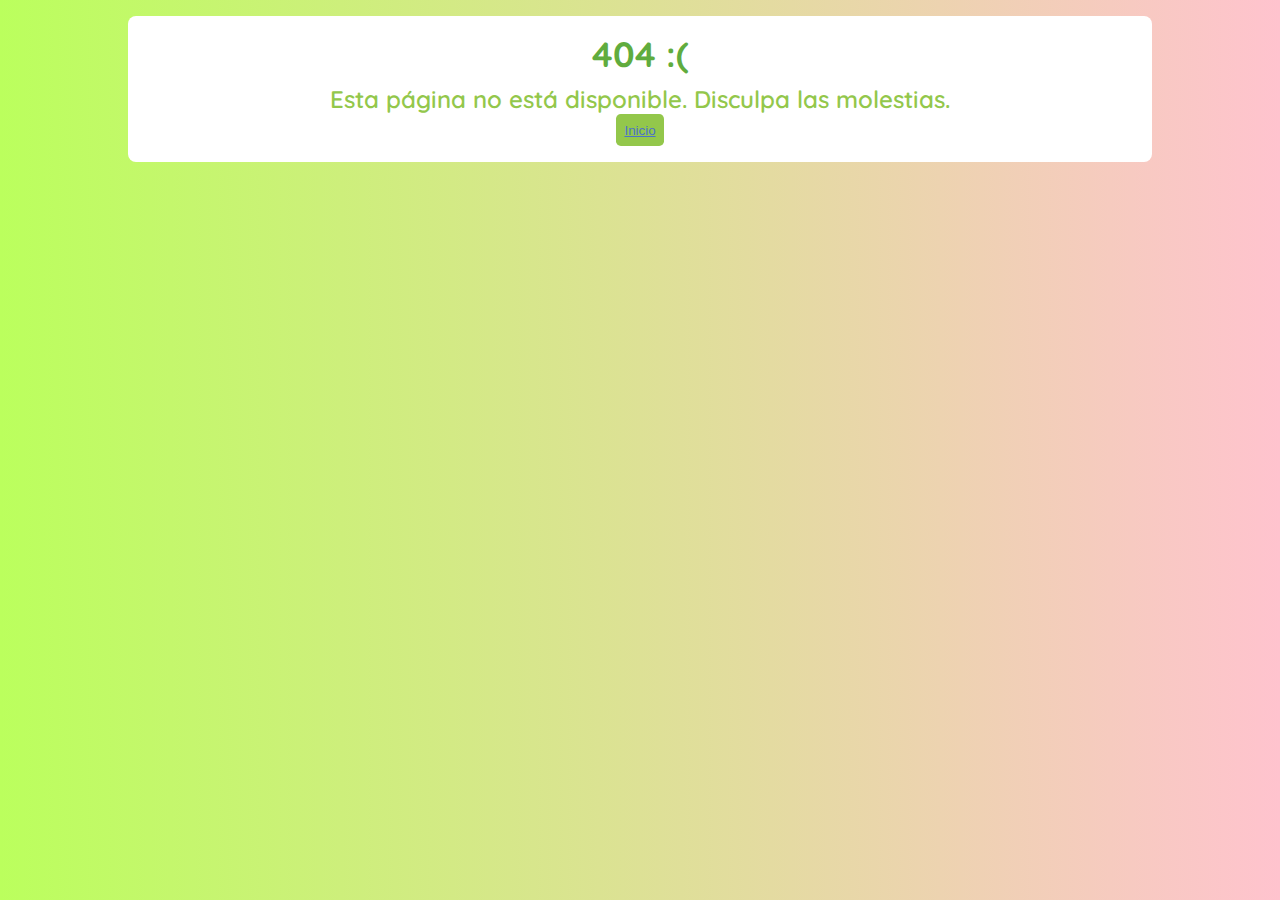
<file: pages/error-404.html>
<!DOCTYPE html>
<html lang="en">
    <head>
        <meta charset="UTF-8">
        <meta http-equiv="X-UA-Compatible" content="IE=edge">
        <meta name="viewport" content="width=device-width, initial-scale=1.0">
        <link href="https://cdn.jsdelivr.net/npm/bootstrap@5.1.3/dist/css/bootstrap.min.css" rel="stylesheet" integrity="sha384-1BmE4kWBq78iYhFldvKuhfTAU6auU8tT94WrHftjDbrCEXSU1oBoqyl2QvZ6jIW3" crossorigin="anonymous">
        <link rel="stylesheet" href="../style/style.css">
        <link rel="icon" href="../img/icon.png">
        <title>404 Not Found - Froggy Store</title>
        <meta name="description" content="Froggy Store | Carrito de compras; mirá lo que te interesa comprar.">
        <meta name="keywords" content="tienda, store, emprendimiento, Rosario, dibujo, ilustraciones, cute, tierno, colorido, anime, comics, gaming, videojuegos">
    </head>
    <body>
        <main>
            <h1>404 :(</h1>
            <h2>Esta página no está disponible. Disculpa las molestias.</h2>
            <button><a href="../index.html">Inicio</a></button>
        </main>
    </body>
</html>
</file>
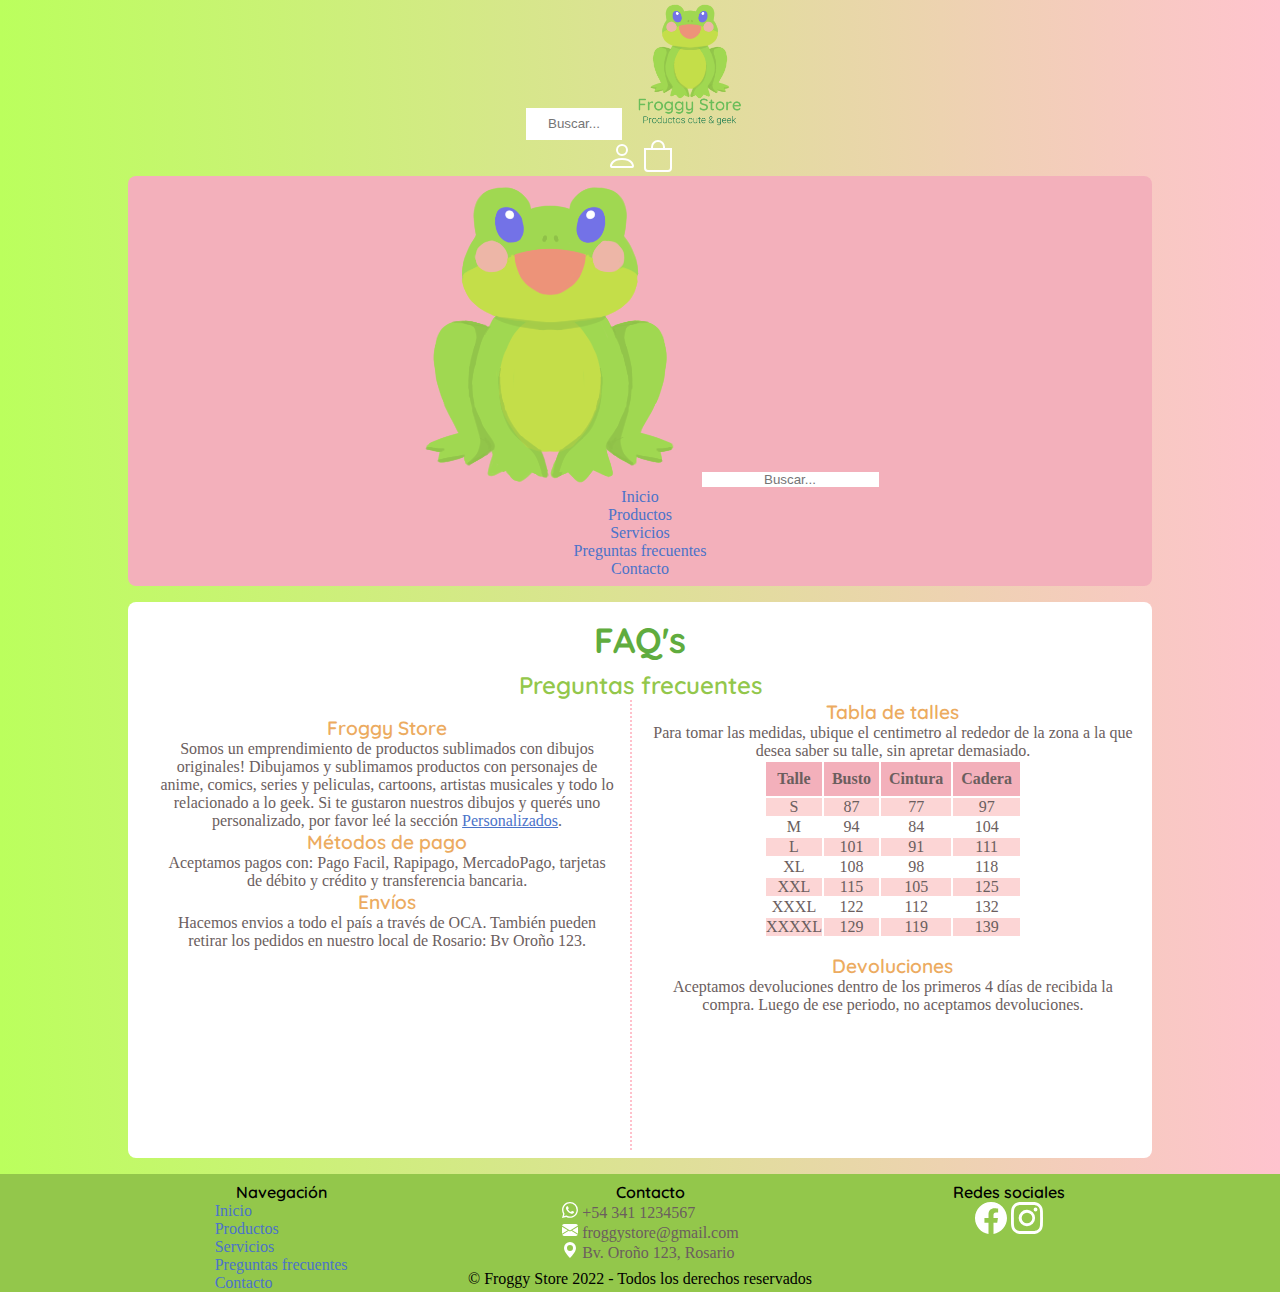
<file: pages/FAQS.html>
<!DOCTYPE html>
<html lang="en">
<head>
    <meta charset="UTF-8">
    <meta http-equiv="X-UA-Compatible" content="IE=edge">
    <meta name="viewport" content="width=device-width, initial-scale=1.0">
    <link href="https://cdn.jsdelivr.net/npm/bootstrap@5.1.3/dist/css/bootstrap.min.css" rel="stylesheet" integrity="sha384-1BmE4kWBq78iYhFldvKuhfTAU6auU8tT94WrHftjDbrCEXSU1oBoqyl2QvZ6jIW3" crossorigin="anonymous">
    <link rel="stylesheet" href="../style/style.css">
    <link rel="icon" href="../img/icon.png">
    <title>Preguntas frecuentes - Froggy Store</title>
    <meta name="description" content="Froggy Store | Preguntas frecuentes; Hacemos envíos a todo el país a través de OCA. Aceptamos múltiples métodos de pago.">
    <meta name="keywords" content="tienda, store, emprendimiento, cute, tierno, colorido, anime, comics, gaming, videojuegos">
</head>
<body>
    <!-- HEADER -->
    <header>
	    <div class="d-none d-sm-flex justify-content-evenly align-items-center">
            <input class="buscador" type="text" placeholder="Buscar...">
            <a href="../index.html"><img class="logoDesktop" src="../img/logoDektop.png" alt="logo de Froggy Store para desktop"></a>
            <div>
                <!-- LOGIN -->
                <a href="iniciar_sesion.html">
                    <svg xmlns="http://www.w3.org/2000/svg" width="30" height="30" fill="currentColor" class="bi bi-person" viewBox="0 0 16 16" alt="logo Iniciar sesión">
                        <path d="M8 8a3 3 0 1 0 0-6 3 3 0 0 0 0 6zm2-3a2 2 0 1 1-4 0 2 2 0 0 1 4 0zm4 8c0 1-1 1-1 1H3s-1 0-1-1 1-4 6-4 6 3 6 4zm-1-.004c-.001-.246-.154-.986-.832-1.664C11.516 10.68 10.289 10 8 10c-2.29 0-3.516.68-4.168 1.332-.678.678-.83 1.418-.832 1.664h10z"/>
                    </svg>  
                </a>
                <a href="carrito.html">    <!-- CARRITO -->
                    <svg xmlns="http://www.w3.org/2000/svg" width="30" height="30" fill="currentColor" class="bi bi-bag" viewBox="0 0 16 16" alt="logo carrito de compras">
                        <path d="M8 1a2.5 2.5 0 0 1 2.5 2.5V4h-5v-.5A2.5 2.5 0 0 1 8 1zm3.5 3v-.5a3.5 3.5 0 1 0-7 0V4H1v10a2 2 0 0 0 2 2h10a2 2 0 0 0 2-2V4h-3.5zM2 5h12v9a1 1 0 0 1-1 1H3a1 1 0 0 1-1-1V5z"/>
                    </svg>
                </a>  
            </div>
        </div>
    </header>
    <!-- NAV -->
    <nav class="navbar-expand-sm navbar-dark">
        <div>
            <a class="navbar-brand d-sm-none" href="../index.html"><img class="logoMobile" src="../img/logoMobileTablet.png" alt="logo de Froggy Store para mobile y tablet"></a>
            <input type="text" placeholder="Buscar..." class="d-sm-none">
            <button class="navbar-toggler" type="button" data-bs-toggle="collapse" data-bs-target="#navbarNav" aria-controls="navbarNav" aria-expanded="false" aria-label="Toggle navigation">
                <span class="navbar-toggler-icon"></span>
            </button>
        </div>
        <div class="collapse navbar-collapse" id="navbarNav">
            <ul class="navbar-nav mx-auto">
                <li class=" nav-item">
                    <a class="nav-link" href="../index.html">Inicio</a>
                </li>
                <li class=" nav-item">
                    <a class="nav-link" href="productos.html">Productos</a>
                </li>
                <li class="nav-item">
                    <a class="nav-link" href="servicios.html">Servicios</a>
                </li>
                <li class="nav-item">
                    <a class="nav-link active" href="FAQS.html">Preguntas frecuentes</a>
                </li>
                <li class="nav-item">
                    <a class="nav-link" href="contacto.html">Contacto</a>
                </li>
            </ul>
        </div>
    </nav>
    <!-- MAIN -->
    <main>
        <h1>FAQ's</h1>
        <h2>Preguntas frecuentes</h2>
        <div class="grid">
            <div class="columna3">
                <div>
                    <h3>Froggy Store</h3>
                    <p>Somos un emprendimiento de productos sublimados con dibujos originales! Dibujamos y sublimamos productos con personajes de anime, comics, series y peliculas, cartoons, artistas musicales y todo lo relacionado a lo geek. Si te gustaron nuestros dibujos y querés uno personalizado, por favor leé la sección <a href="servicios">Personalizados</a>.</p>
                </div>
                <div>
                    <h3>Métodos de pago</h3>
                    <p>Aceptamos pagos con: Pago Facil, Rapipago, MercadoPago, tarjetas de débito y crédito y transferencia bancaria.</p>
                </div>
                <div>
                    <h3>Envíos</h3>
                    <p>Hacemos envios a todo el país a través de OCA. También pueden retirar los pedidos en nuestro local de Rosario: Bv Oroño 123.</p>
                </div>
            </div>
            <div class="verticalLine"></div>
            <div class="columna4">
                <div>
                    <h3>Tabla de talles</h3>
                    <p>Para tomar las medidas, ubique el centimetro al rededor de la zona a la que desea saber su talle, sin apretar demasiado.</p>
                    <table>
                        <tr>
                            <th>Talle</th>
                            <th>Busto</th>
                            <th>Cintura</th>
                            <th>Cadera</th>
                        </tr>
                        <tr>
                            <td>S</td>
                            <td>87</td>
                            <td>77</td>
                            <td>97</td>
                        </tr>
                        <tr>
                            <td>M</td>
                            <td>94</td>
                            <td>84</td>
                            <td>104</td>
                        </tr>
                        <tr>
                            <td>L</td>
                            <td>101</td>
                            <td>91</td>
                            <td>111</td>
                        </tr>
                        <tr>
                            <td>XL</td>
                            <td>108</td>
                            <td>98</td>
                            <td>118</td>
                        </tr>
                        <tr>
                            <td>XXL</td>
                            <td>115</td>
                            <td>105</td>
                            <td>125</td>
                        </tr>
                        <tr>
                            <td>XXXL</td>
                            <td>122</td>
                            <td>112</td>
                            <td>132</td>
                        </tr>
                        <tr>
                            <td>XXXXL</td>
                            <td>129</td>
                            <td>119</td>
                            <td>139</td>
                        </tr>
                    </table>
                </div>
                <div>
                    <h3>Devoluciones</h3>
                    <p>Aceptamos devoluciones dentro de los primeros 4 días de recibida la compra. Luego de ese periodo, no aceptamos devoluciones.</p>
                </div>
            </div>
        </div>
    </main>
    <!-- FOOTER -->
    <footer>
        <div>
            <h4>Navegación</h4>
			<ul>
				<li><a href="../index.html">Inicio</a></li>
				<li><a href="productos.html">Productos</a></li>
                <li><a href="servicios.html">Servicios</a></li>
                <li><a href="FAQS.html">Preguntas frecuentes</a></li>
				<li><a href="contacto.html">Contacto</a></li>
			</ul>
		</div>
		<div>
			<h4>Contacto</h4>
			<ul>
				<li><svg xmlns="http://www.w3.org/2000/svg" width="16" height="16" fill="currentColor" class="bi bi-whatsapp" viewBox="0 0 16 16" alt="Whatsapp">
                    <path d="M13.601 2.326A7.854 7.854 0 0 0 7.994 0C3.627 0 .068 3.558.064 7.926c0 1.399.366 2.76 1.057 3.965L0 16l4.204-1.102a7.933 7.933 0 0 0 3.79.965h.004c4.368 0 7.926-3.558 7.93-7.93A7.898 7.898 0 0 0 13.6 2.326zM7.994 14.521a6.573 6.573 0 0 1-3.356-.92l-.24-.144-2.494.654.666-2.433-.156-.251a6.56 6.56 0 0 1-1.007-3.505c0-3.626 2.957-6.584 6.591-6.584a6.56 6.56 0 0 1 4.66 1.931 6.557 6.557 0 0 1 1.928 4.66c-.004 3.639-2.961 6.592-6.592 6.592zm3.615-4.934c-.197-.099-1.17-.578-1.353-.646-.182-.065-.315-.099-.445.099-.133.197-.513.646-.627.775-.114.133-.232.148-.43.05-.197-.1-.836-.308-1.592-.985-.59-.525-.985-1.175-1.103-1.372-.114-.198-.011-.304.088-.403.087-.088.197-.232.296-.346.1-.114.133-.198.198-.33.065-.134.034-.248-.015-.347-.05-.099-.445-1.076-.612-1.47-.16-.389-.323-.335-.445-.34-.114-.007-.247-.007-.38-.007a.729.729 0 0 0-.529.247c-.182.198-.691.677-.691 1.654 0 .977.71 1.916.81 2.049.098.133 1.394 2.132 3.383 2.992.47.205.84.326 1.129.418.475.152.904.129 1.246.08.38-.058 1.171-.48 1.338-.943.164-.464.164-.86.114-.943-.049-.084-.182-.133-.38-.232z"/></svg>
                    +54 341 1234567</li>
				<li><svg xmlns="http://www.w3.org/2000/svg" width="16" height="16" fill="currentColor" class="bi bi-envelope-fill" viewBox="0 0 16 16" alt="Email">
                    <path d="M.05 3.555A2 2 0 0 1 2 2h12a2 2 0 0 1 1.95 1.555L8 8.414.05 3.555ZM0 4.697v7.104l5.803-3.558L0 4.697ZM6.761 8.83l-6.57 4.027A2 2 0 0 0 2 14h12a2 2 0 0 0 1.808-1.144l-6.57-4.027L8 9.586l-1.239-.757Zm3.436-.586L16 11.801V4.697l-5.803 3.546Z"/></svg>
                    froggystore@gmail.com</li>
				<li><svg xmlns="http://www.w3.org/2000/svg" width="16" height="16" fill="currentColor" class="bi bi-geo-alt-fill" viewBox="0 0 16 16" alt="Dirección">
                    <path d="M8 16s6-5.686 6-10A6 6 0 0 0 2 6c0 4.314 6 10 6 10zm0-7a3 3 0 1 1 0-6 3 3 0 0 1 0 6z"/></svg>
                    Bv. Oroño 123, Rosario</li>
			</ul>
		</div>
		<div>
			<h4>Redes sociales</h4>
			<a href="https://www.facebook.com" target="_blank">
                <svg xmlns="http://www.w3.org/2000/svg" width="25" height="25" fill="currentColor" class="bi bi-facebook" viewBox="0 0 16 16" alt="Facebook">
                <path d="M16 8.049c0-4.446-3.582-8.05-8-8.05C3.58 0-.002 3.603-.002 8.05c0 4.017 2.926 7.347 6.75 7.951v-5.625h-2.03V8.05H6.75V6.275c0-2.017 1.195-3.131 3.022-3.131.876 0 1.791.157 1.791.157v1.98h-1.009c-.993 0-1.303.621-1.303 1.258v1.51h2.218l-.354 2.326H9.25V16c3.824-.604 6.75-3.934 6.75-7.951z"/></svg>
            </a>
			<a href="https://www.instagram.com" target="_blank">
                <svg xmlns="http://www.w3.org/2000/svg" width="25" height="25" fill="currentColor" class="bi bi-instagram" viewBox="0 0 16 16" alt="Instagram">
                <path d="M8 0C5.829 0 5.556.01 4.703.048 3.85.088 3.269.222 2.76.42a3.917 3.917 0 0 0-1.417.923A3.927 3.927 0 0 0 .42 2.76C.222 3.268.087 3.85.048 4.7.01 5.555 0 5.827 0 8.001c0 2.172.01 2.444.048 3.297.04.852.174 1.433.372 1.942.205.526.478.972.923 1.417.444.445.89.719 1.416.923.51.198 1.09.333 1.942.372C5.555 15.99 5.827 16 8 16s2.444-.01 3.298-.048c.851-.04 1.434-.174 1.943-.372a3.916 3.916 0 0 0 1.416-.923c.445-.445.718-.891.923-1.417.197-.509.332-1.09.372-1.942C15.99 10.445 16 10.173 16 8s-.01-2.445-.048-3.299c-.04-.851-.175-1.433-.372-1.941a3.926 3.926 0 0 0-.923-1.417A3.911 3.911 0 0 0 13.24.42c-.51-.198-1.092-.333-1.943-.372C10.443.01 10.172 0 7.998 0h.003zm-.717 1.442h.718c2.136 0 2.389.007 3.232.046.78.035 1.204.166 1.486.275.373.145.64.319.92.599.28.28.453.546.598.92.11.281.24.705.275 1.485.039.843.047 1.096.047 3.231s-.008 2.389-.047 3.232c-.035.78-.166 1.203-.275 1.485a2.47 2.47 0 0 1-.599.919c-.28.28-.546.453-.92.598-.28.11-.704.24-1.485.276-.843.038-1.096.047-3.232.047s-2.39-.009-3.233-.047c-.78-.036-1.203-.166-1.485-.276a2.478 2.478 0 0 1-.92-.598 2.48 2.48 0 0 1-.6-.92c-.109-.281-.24-.705-.275-1.485-.038-.843-.046-1.096-.046-3.233 0-2.136.008-2.388.046-3.231.036-.78.166-1.204.276-1.486.145-.373.319-.64.599-.92.28-.28.546-.453.92-.598.282-.11.705-.24 1.485-.276.738-.034 1.024-.044 2.515-.045v.002zm4.988 1.328a.96.96 0 1 0 0 1.92.96.96 0 0 0 0-1.92zm-4.27 1.122a4.109 4.109 0 1 0 0 8.217 4.109 4.109 0 0 0 0-8.217zm0 1.441a2.667 2.667 0 1 1 0 5.334 2.667 2.667 0 0 1 0-5.334z"/></svg>
            </a>
		</div>
        <p>© Froggy Store 2022 - Todos los derechos reservados</p>
	</footer>
    <script src="https://cdn.jsdelivr.net/npm/bootstrap@5.1.3/dist/js/bootstrap.bundle.min.js" integrity="sha384-ka7Sk0Gln4gmtz2MlQnikT1wXgYsOg+OMhuP+IlRH9sENBO0LRn5q+8nbTov4+1p" crossorigin="anonymous"></script>
</body>
</html>
</file>
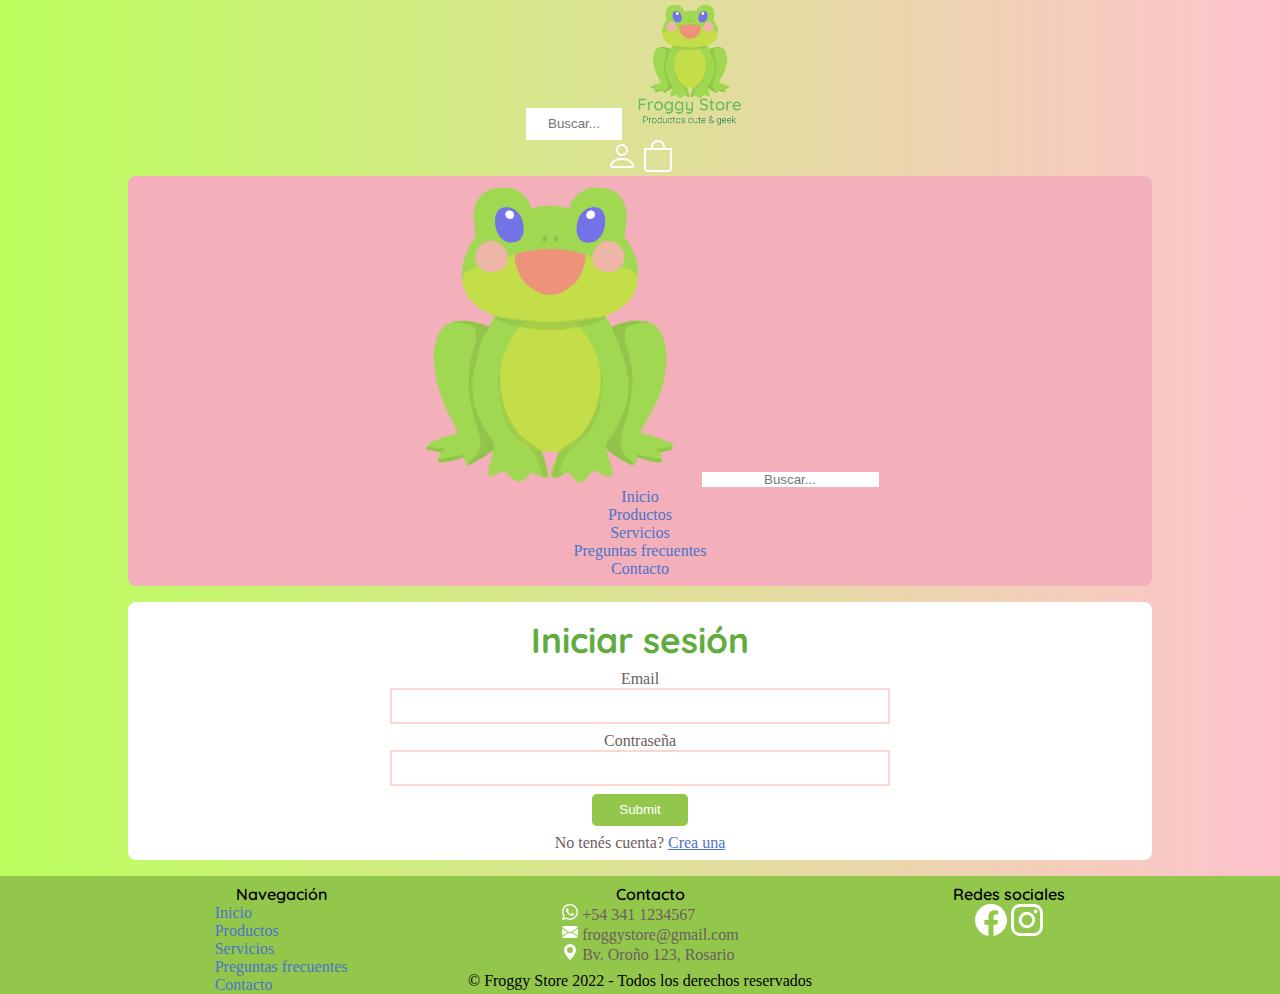
<file: pages/iniciar_sesion.html>
<!DOCTYPE html>
<html lang="en">
<head>
    <meta charset="UTF-8">
    <meta http-equiv="X-UA-Compatible" content="IE=edge">
    <meta name="viewport" content="width=device-width, initial-scale=1.0">
    <link href="https://cdn.jsdelivr.net/npm/bootstrap@5.1.3/dist/css/bootstrap.min.css" rel="stylesheet" integrity="sha384-1BmE4kWBq78iYhFldvKuhfTAU6auU8tT94WrHftjDbrCEXSU1oBoqyl2QvZ6jIW3" crossorigin="anonymous">
    <link rel="stylesheet" href="../style/style.css">
    <link rel="icon" href="../img/icon.png">
    <title>Iniciar sesión - Froggy Store</title>
    <meta name="description" content="Froggy Store | Inicia sesión o crea una cuenta para tener seguimiento de tus pedidos, descuentos y mucho más!">
    <meta name="keywords" content="tienda, store, emprendimiento, shopping, clothing, ropa, clothes, comprar, cute">
</head>
<body class="contenedor">
    <!-- HEADER -->
    <header>
	    <div class="d-none d-sm-flex justify-content-evenly align-items-center">
            <input class="buscador" type="text" placeholder="Buscar...">
            <a href="../index.html"><img class="logoDesktop" src="../img/logoDektop.png" alt="logo de Froggy Store para desktop"></a>
            <div>
                <!-- LOGIN -->
                <a href="iniciar_sesion.html">
                    <svg xmlns="http://www.w3.org/2000/svg" width="30" height="30" fill="currentColor" class="bi bi-person" viewBox="0 0 16 16" alt="logo Iniciar sesión">
                        <path d="M8 8a3 3 0 1 0 0-6 3 3 0 0 0 0 6zm2-3a2 2 0 1 1-4 0 2 2 0 0 1 4 0zm4 8c0 1-1 1-1 1H3s-1 0-1-1 1-4 6-4 6 3 6 4zm-1-.004c-.001-.246-.154-.986-.832-1.664C11.516 10.68 10.289 10 8 10c-2.29 0-3.516.68-4.168 1.332-.678.678-.83 1.418-.832 1.664h10z"/>
                    </svg>  
                </a>
                <a href="carrito.html">    <!-- CARRITO -->
                    <svg xmlns="http://www.w3.org/2000/svg" width="30" height="30" fill="currentColor" class="bi bi-bag" viewBox="0 0 16 16" alt="logo carrito de compras">
                        <path d="M8 1a2.5 2.5 0 0 1 2.5 2.5V4h-5v-.5A2.5 2.5 0 0 1 8 1zm3.5 3v-.5a3.5 3.5 0 1 0-7 0V4H1v10a2 2 0 0 0 2 2h10a2 2 0 0 0 2-2V4h-3.5zM2 5h12v9a1 1 0 0 1-1 1H3a1 1 0 0 1-1-1V5z"/>
                    </svg>
                </a>  
            </div>
        </div>
    </header>
    <!-- NAV -->
    <nav class="navbar-expand-sm navbar-dark">
        <div>
            <a class="navbar-brand d-sm-none" href="../index.html"><img class="logoMobile" src="../img/logoMobileTablet.png" alt="logo de Froggy Store para mobile y tablet"></a>
            <input type="text" placeholder="Buscar..." class="d-sm-none">
            <button class="navbar-toggler" type="button" data-bs-toggle="collapse" data-bs-target="#navbarNav" aria-controls="navbarNav" aria-expanded="false" aria-label="Toggle navigation">
                <span class="navbar-toggler-icon"></span>
            </button>
        </div>
        <div class="collapse navbar-collapse" id="navbarNav">
            <ul class="navbar-nav mx-auto">
                <li class=" nav-item">
                    <a class="nav-link" href="../index.html">Inicio</a>
                </li>
                <li class=" nav-item">
                    <a class="nav-link" href="productos.html">Productos</a>
                </li>
                <li class="nav-item">
                    <a class="nav-link" href="servicios.html">Servicios</a>
                </li>
                <li class="nav-item">
                    <a class="nav-link" href="FAQS.html">Preguntas frecuentes</a>
                </li>
                <li class="nav-item">
                    <a class="nav-link" href="contacto.html">Contacto</a>
                </li>
            </ul>
        </div>
    </nav>
    <!-- MAIN -->
    <main id="main">
        <h1>Iniciar sesión</h1>
        <!-- FORMULARIO -->
        <form action="#" method="post">
            <div>
                <label for="Email">Email</label>
                <input type="email" id="Email">
            </div>
            <div>
                <label for="Contraseña">Contraseña</label>
                <input type="password" id="Contraseña">
            </div>
            <input type="submit">
        </form>
        <p>No tenés cuenta? <a href="#">Crea una</a></p> 
    </main>
    <!-- FOOTER -->
    <footer id="footer">
        <div>
            <h4>Navegación</h4>
			<ul>
				<li><a href="../index.html">Inicio</a></li>
				<li><a href="productos.html">Productos</a></li>
                <li><a href="servicios.html">Servicios</a></li>
                <li><a href="FAQS.html">Preguntas frecuentes</a></li>
				<li><a href="contacto.html">Contacto</a></li>
			</ul>
		</div>
		<div>
			<h4>Contacto</h4>
			<ul>
				<li><svg xmlns="http://www.w3.org/2000/svg" width="16" height="16" fill="currentColor" class="bi bi-whatsapp" viewBox="0 0 16 16" alt="Whatsapp">
                    <path d="M13.601 2.326A7.854 7.854 0 0 0 7.994 0C3.627 0 .068 3.558.064 7.926c0 1.399.366 2.76 1.057 3.965L0 16l4.204-1.102a7.933 7.933 0 0 0 3.79.965h.004c4.368 0 7.926-3.558 7.93-7.93A7.898 7.898 0 0 0 13.6 2.326zM7.994 14.521a6.573 6.573 0 0 1-3.356-.92l-.24-.144-2.494.654.666-2.433-.156-.251a6.56 6.56 0 0 1-1.007-3.505c0-3.626 2.957-6.584 6.591-6.584a6.56 6.56 0 0 1 4.66 1.931 6.557 6.557 0 0 1 1.928 4.66c-.004 3.639-2.961 6.592-6.592 6.592zm3.615-4.934c-.197-.099-1.17-.578-1.353-.646-.182-.065-.315-.099-.445.099-.133.197-.513.646-.627.775-.114.133-.232.148-.43.05-.197-.1-.836-.308-1.592-.985-.59-.525-.985-1.175-1.103-1.372-.114-.198-.011-.304.088-.403.087-.088.197-.232.296-.346.1-.114.133-.198.198-.33.065-.134.034-.248-.015-.347-.05-.099-.445-1.076-.612-1.47-.16-.389-.323-.335-.445-.34-.114-.007-.247-.007-.38-.007a.729.729 0 0 0-.529.247c-.182.198-.691.677-.691 1.654 0 .977.71 1.916.81 2.049.098.133 1.394 2.132 3.383 2.992.47.205.84.326 1.129.418.475.152.904.129 1.246.08.38-.058 1.171-.48 1.338-.943.164-.464.164-.86.114-.943-.049-.084-.182-.133-.38-.232z"/></svg>
                    +54 341 1234567</li>
				<li><svg xmlns="http://www.w3.org/2000/svg" width="16" height="16" fill="currentColor" class="bi bi-envelope-fill" viewBox="0 0 16 16" alt="Email">
                    <path d="M.05 3.555A2 2 0 0 1 2 2h12a2 2 0 0 1 1.95 1.555L8 8.414.05 3.555ZM0 4.697v7.104l5.803-3.558L0 4.697ZM6.761 8.83l-6.57 4.027A2 2 0 0 0 2 14h12a2 2 0 0 0 1.808-1.144l-6.57-4.027L8 9.586l-1.239-.757Zm3.436-.586L16 11.801V4.697l-5.803 3.546Z"/></svg>
                    froggystore@gmail.com</li>
				<li><svg xmlns="http://www.w3.org/2000/svg" width="16" height="16" fill="currentColor" class="bi bi-geo-alt-fill" viewBox="0 0 16 16" alt="Dirección">
                    <path d="M8 16s6-5.686 6-10A6 6 0 0 0 2 6c0 4.314 6 10 6 10zm0-7a3 3 0 1 1 0-6 3 3 0 0 1 0 6z"/></svg>
                    Bv. Oroño 123, Rosario</li>
			</ul>
		</div>
		<div>
			<h4>Redes sociales</h4>
			<a href="https://www.facebook.com" target="_blank">
                <svg xmlns="http://www.w3.org/2000/svg" width="25" height="25" fill="currentColor" class="bi bi-facebook" viewBox="0 0 16 16" alt="Facebook">
                <path d="M16 8.049c0-4.446-3.582-8.05-8-8.05C3.58 0-.002 3.603-.002 8.05c0 4.017 2.926 7.347 6.75 7.951v-5.625h-2.03V8.05H6.75V6.275c0-2.017 1.195-3.131 3.022-3.131.876 0 1.791.157 1.791.157v1.98h-1.009c-.993 0-1.303.621-1.303 1.258v1.51h2.218l-.354 2.326H9.25V16c3.824-.604 6.75-3.934 6.75-7.951z"/></svg>
            </a>
			<a href="https://www.instagram.com" target="_blank">
                <svg xmlns="http://www.w3.org/2000/svg" width="25" height="25" fill="currentColor" class="bi bi-instagram" viewBox="0 0 16 16" alt="Instagram">
                <path d="M8 0C5.829 0 5.556.01 4.703.048 3.85.088 3.269.222 2.76.42a3.917 3.917 0 0 0-1.417.923A3.927 3.927 0 0 0 .42 2.76C.222 3.268.087 3.85.048 4.7.01 5.555 0 5.827 0 8.001c0 2.172.01 2.444.048 3.297.04.852.174 1.433.372 1.942.205.526.478.972.923 1.417.444.445.89.719 1.416.923.51.198 1.09.333 1.942.372C5.555 15.99 5.827 16 8 16s2.444-.01 3.298-.048c.851-.04 1.434-.174 1.943-.372a3.916 3.916 0 0 0 1.416-.923c.445-.445.718-.891.923-1.417.197-.509.332-1.09.372-1.942C15.99 10.445 16 10.173 16 8s-.01-2.445-.048-3.299c-.04-.851-.175-1.433-.372-1.941a3.926 3.926 0 0 0-.923-1.417A3.911 3.911 0 0 0 13.24.42c-.51-.198-1.092-.333-1.943-.372C10.443.01 10.172 0 7.998 0h.003zm-.717 1.442h.718c2.136 0 2.389.007 3.232.046.78.035 1.204.166 1.486.275.373.145.64.319.92.599.28.28.453.546.598.92.11.281.24.705.275 1.485.039.843.047 1.096.047 3.231s-.008 2.389-.047 3.232c-.035.78-.166 1.203-.275 1.485a2.47 2.47 0 0 1-.599.919c-.28.28-.546.453-.92.598-.28.11-.704.24-1.485.276-.843.038-1.096.047-3.232.047s-2.39-.009-3.233-.047c-.78-.036-1.203-.166-1.485-.276a2.478 2.478 0 0 1-.92-.598 2.48 2.48 0 0 1-.6-.92c-.109-.281-.24-.705-.275-1.485-.038-.843-.046-1.096-.046-3.233 0-2.136.008-2.388.046-3.231.036-.78.166-1.204.276-1.486.145-.373.319-.64.599-.92.28-.28.546-.453.92-.598.282-.11.705-.24 1.485-.276.738-.034 1.024-.044 2.515-.045v.002zm4.988 1.328a.96.96 0 1 0 0 1.92.96.96 0 0 0 0-1.92zm-4.27 1.122a4.109 4.109 0 1 0 0 8.217 4.109 4.109 0 0 0 0-8.217zm0 1.441a2.667 2.667 0 1 1 0 5.334 2.667 2.667 0 0 1 0-5.334z"/></svg>
            </a>
		</div>
        <p>© Froggy Store 2022 - Todos los derechos reservados</p>
	</footer>
    <script src="https://cdn.jsdelivr.net/npm/bootstrap@5.1.3/dist/js/bootstrap.bundle.min.js" integrity="sha384-ka7Sk0Gln4gmtz2MlQnikT1wXgYsOg+OMhuP+IlRH9sENBO0LRn5q+8nbTov4+1p" crossorigin="anonymous"></script>
</body>
</html>
</file>
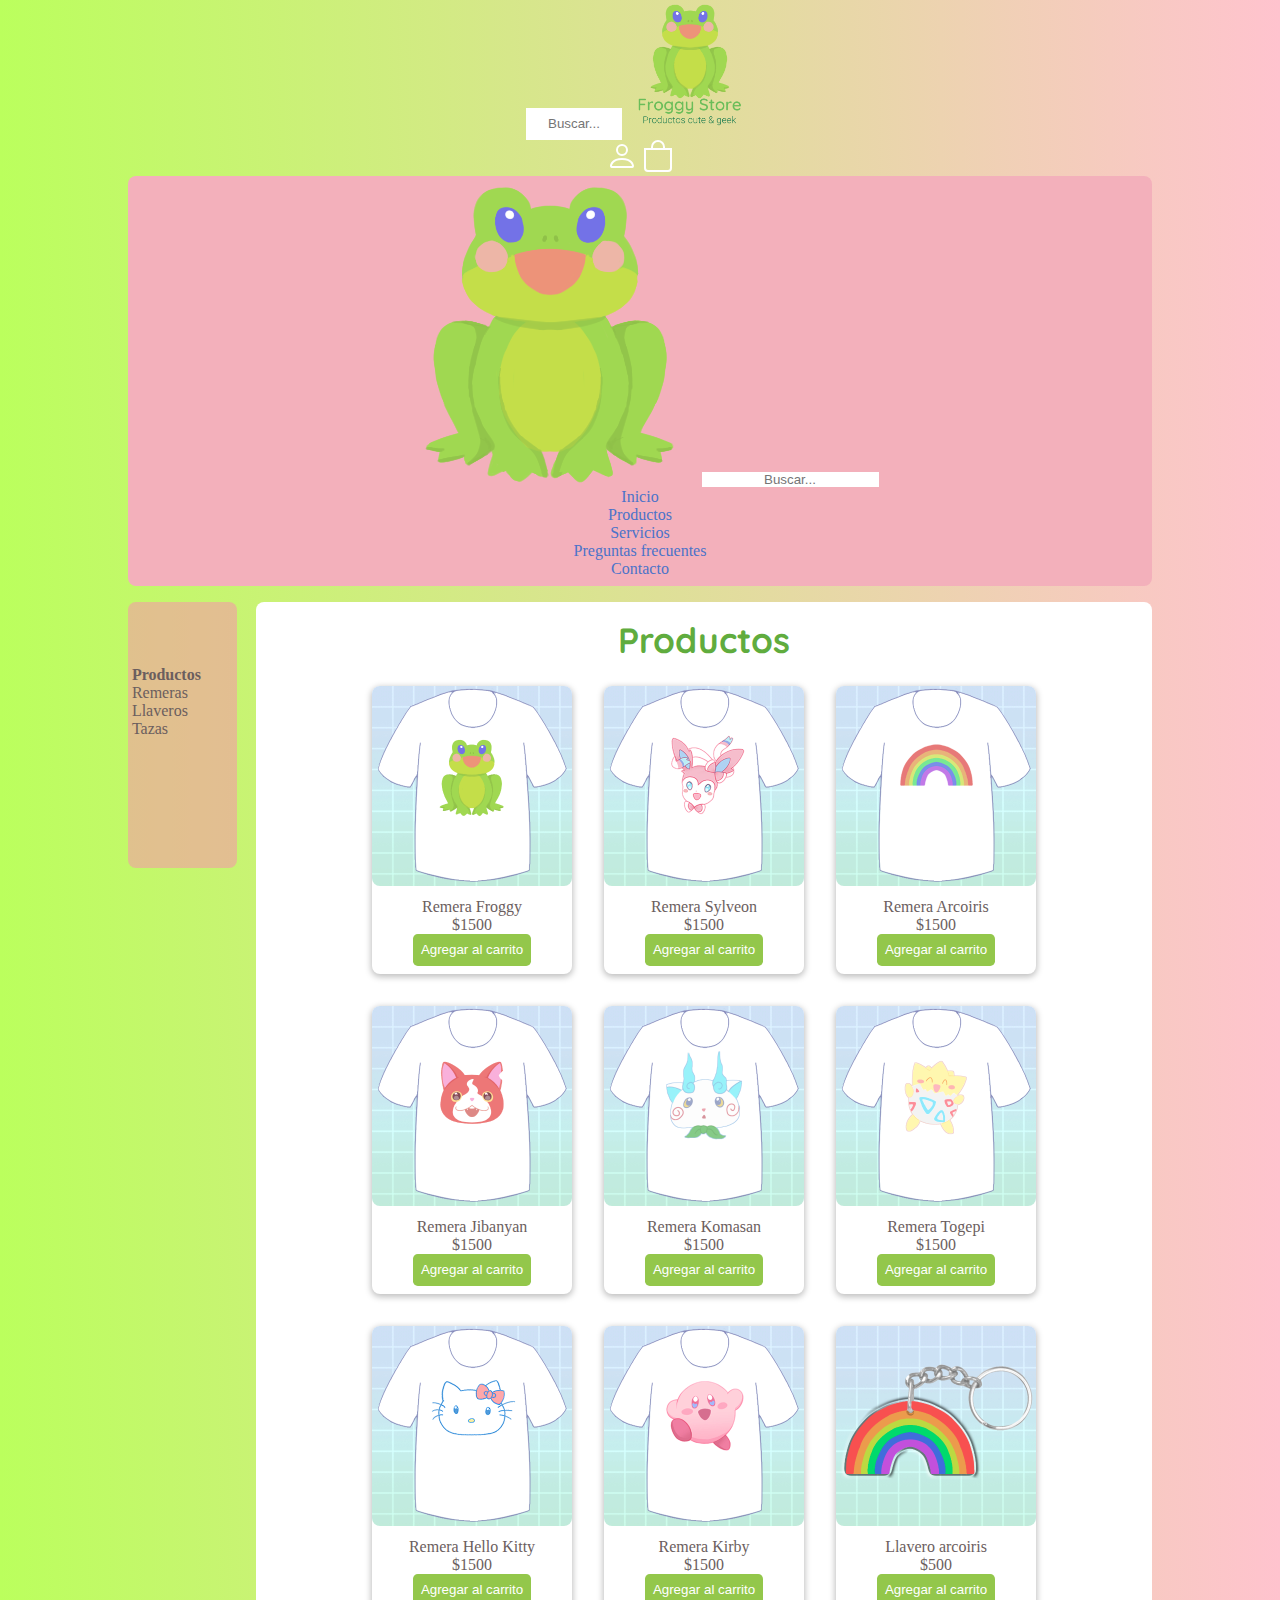
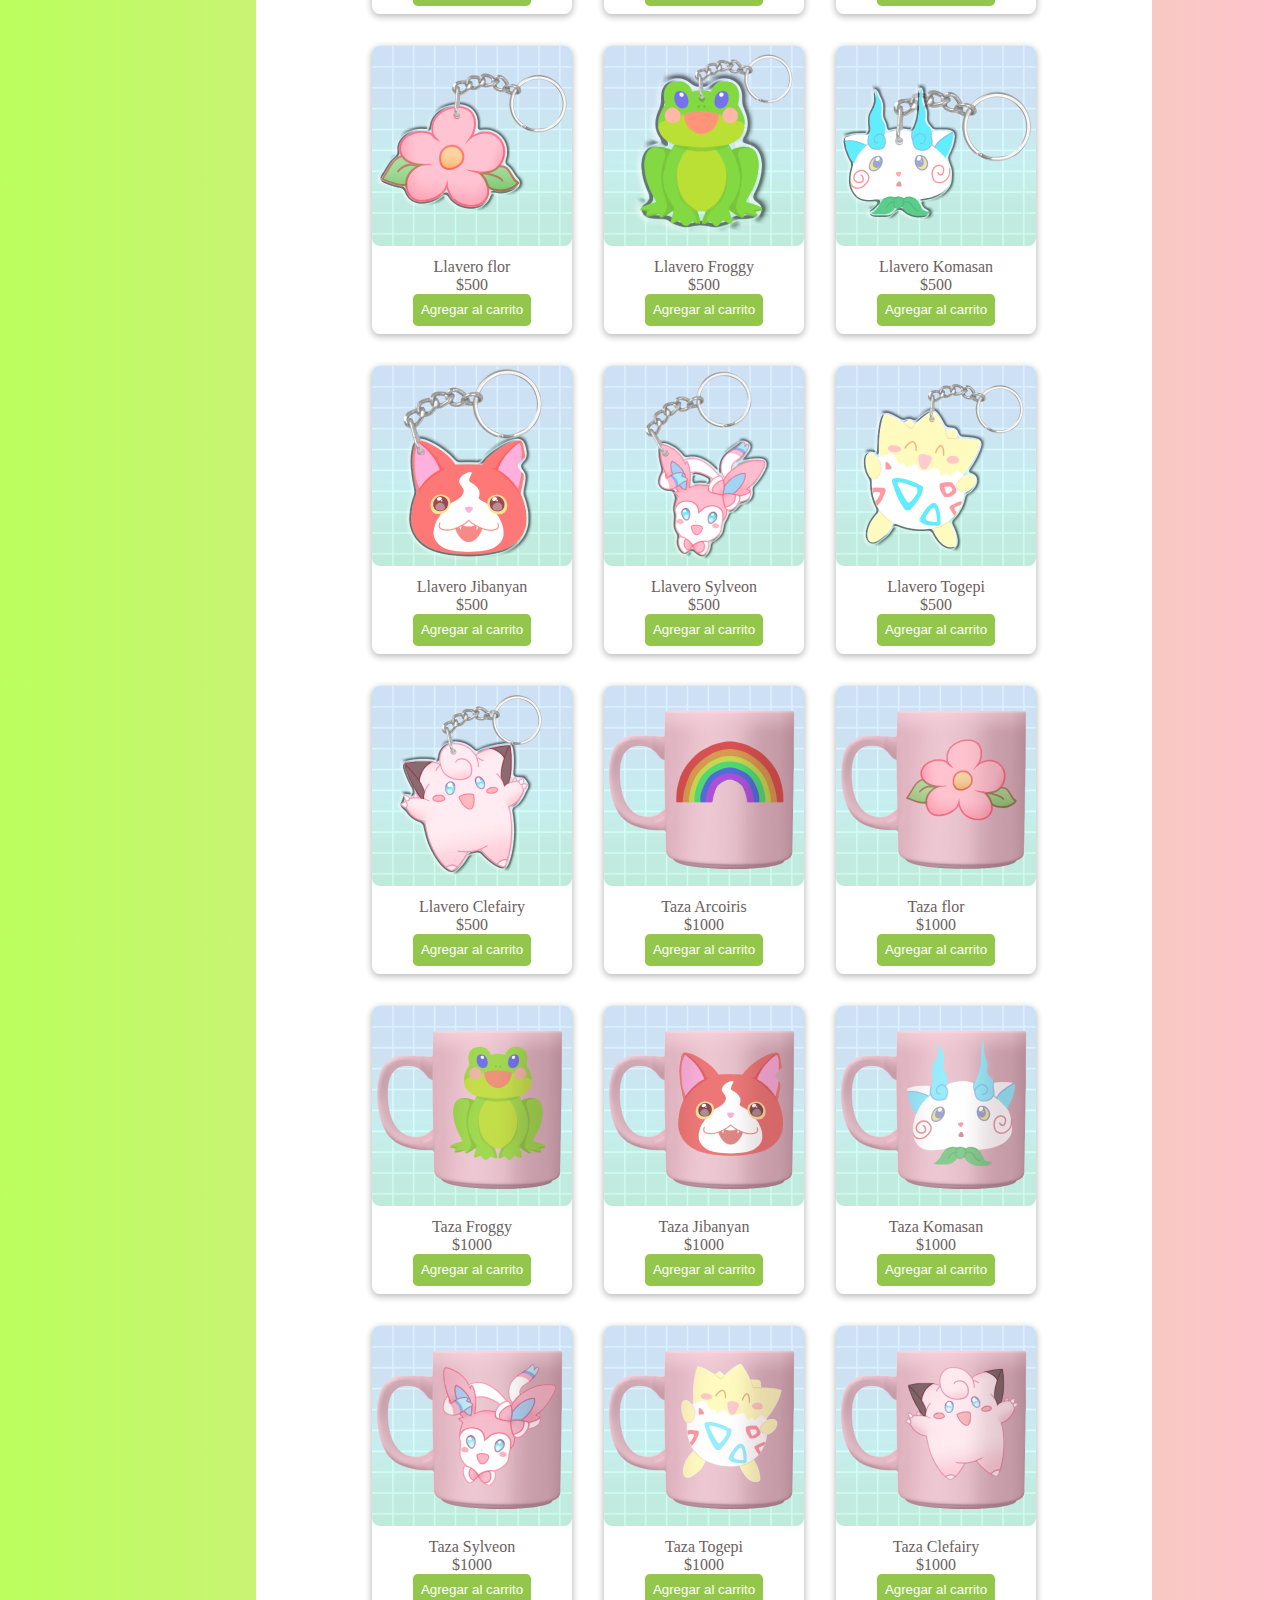
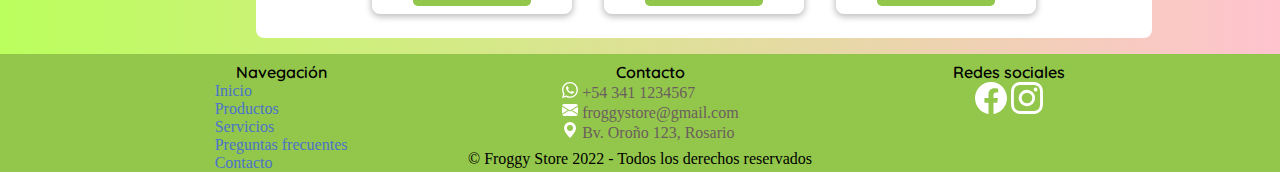
<file: pages/productos.html>
<!DOCTYPE html>
<html lang="en">
<head>
    <meta charset="UTF-8">
    <meta http-equiv="X-UA-Compatible" content="IE=edge">
    <meta name="viewport" content="width=device-width, initial-scale=1.0">
    <link href="https://cdn.jsdelivr.net/npm/bootstrap@5.1.3/dist/css/bootstrap.min.css" rel="stylesheet" integrity="sha384-1BmE4kWBq78iYhFldvKuhfTAU6auU8tT94WrHftjDbrCEXSU1oBoqyl2QvZ6jIW3" crossorigin="anonymous">
    <link rel="stylesheet" href="../style/style.css">
    <link rel="icon" href="../img/icon.png">
    <title>Productos - Froggy Store</title>
    <meta name="description" content="Froggy Store | Productos de temática anime, comics, cartoon y videojuegos.">
    <meta name="keywords" content="tienda, store, emprendimiento, shopping, clothing, ropa, clothes, comprar, cute, tierno, colorido, anime, comics, gaming, videojuegos, geek, manga, pokemon, yokai watch">
</head>
<body class="contenedor--productos">
    <!-- HEADER -->
    <header>
	    <div class="d-none d-sm-flex justify-content-evenly align-items-center">
            <input class="buscador" type="text" placeholder="Buscar...">
            <a href="../index.html"><img class="logoDesktop" src="../img/logoDektop.png" alt="logo de Froggy Store para desktop"></a>
            <div>
                <!-- LOGIN -->
                <a href="iniciar_sesion.html">
                    <svg xmlns="http://www.w3.org/2000/svg" width="30" height="30" fill="currentColor" class="bi bi-person" viewBox="0 0 16 16" alt="logo Iniciar sesión">
                        <path d="M8 8a3 3 0 1 0 0-6 3 3 0 0 0 0 6zm2-3a2 2 0 1 1-4 0 2 2 0 0 1 4 0zm4 8c0 1-1 1-1 1H3s-1 0-1-1 1-4 6-4 6 3 6 4zm-1-.004c-.001-.246-.154-.986-.832-1.664C11.516 10.68 10.289 10 8 10c-2.29 0-3.516.68-4.168 1.332-.678.678-.83 1.418-.832 1.664h10z"/>
                    </svg>  
                </a>
                <a href="carrito.html">    <!-- CARRITO -->
                    <svg xmlns="http://www.w3.org/2000/svg" width="30" height="30" fill="currentColor" class="bi bi-bag" viewBox="0 0 16 16" alt="logo carrito de compras">
                        <path d="M8 1a2.5 2.5 0 0 1 2.5 2.5V4h-5v-.5A2.5 2.5 0 0 1 8 1zm3.5 3v-.5a3.5 3.5 0 1 0-7 0V4H1v10a2 2 0 0 0 2 2h10a2 2 0 0 0 2-2V4h-3.5zM2 5h12v9a1 1 0 0 1-1 1H3a1 1 0 0 1-1-1V5z"/>
                    </svg>
                </a>  
            </div>
        </div>
    </header>
    <!-- NAV -->
    <nav class="navbar-expand-sm navbar-dark">
        <div>
            <a class="navbar-brand d-sm-none" href="../index.html"><img class="logoMobile" src="../img/logoMobileTablet.png" alt="logo de Froggy Store para mobile y tablet"></a>
            <input type="text" placeholder="Buscar..." class="d-sm-none">
            <button class="navbar-toggler" type="button" data-bs-toggle="collapse" data-bs-target="#navbarNav" aria-controls="navbarNav" aria-expanded="false" aria-label="Toggle navigation">
                <span class="navbar-toggler-icon"></span>
            </button>
        </div>
        <div class="collapse navbar-collapse" id="navbarNav">
            <ul class="navbar-nav mx-auto">
                <li class=" nav-item">
                    <a class="nav-link" href="../index.html">Inicio</a>
                </li>
                <li class=" nav-item">
                    <a class="nav-link active" href="productos.html">Productos</a>
                </li>
                <li class="nav-item">
                    <a class="nav-link" href="servicios.html">Servicios</a>
                </li>
                <li class="nav-item">
                    <a class="nav-link" href="FAQS.html">Preguntas frecuentes</a>
                </li>
                <li class="nav-item">
                    <a class="nav-link" href="contacto.html">Contacto</a>
                </li>
            </ul>
        </div>
    </nav>
    <!-- MAIN -->
    <main>
        <!-- PRODUCTOS -->
        <h1>Productos</h1>
        <section>
            <article>
                <img src="../img/productos/remera_froggy.jpg" alt="Remera Froggy">
                <p>Remera Froggy <br> $1500</p>
                <button>Agregar al carrito</button>
            </article>
            <article>
                <img src="../img/productos/remera_sylveon.jpg" alt="Remera Sylveon">
                <p>Remera Sylveon<br> $1500</p>
                <button>Agregar al carrito</button>
            </article>
            <article>
                <img src="../img/productos/remera_arcoiris.jpg" alt="Remera Arcoiris">
                <p>Remera Arcoiris<br> $1500</p>
                <button>Agregar al carrito</button>
            </article>
            <article>
                <img src="../img/productos/remera_jibanyan.jpg" alt="Remera Jibanyan">
                <p>Remera Jibanyan<br> $1500</p>
                <button>Agregar al carrito</button>
            </article>
            <article>
                <img src="../img/productos/remera_komasan.jpg" alt="Remera Komasan">
                <p>Remera Komasan<br> $1500</p>
                <button>Agregar al carrito</button>
            </article>
            <article>
                <img src="../img/productos/remera_togepi.jpg" alt="Remera Togepi">
                <p>Remera Togepi<br> $1500</p>
                <button>Agregar al carrito</button>
            </article>
            <article>
                <img src="../img/productos/remera_hellokitty.jpg" alt="Remera Hello Kitty">
                <p>Remera Hello Kitty<br> $1500</p>
                <button>Agregar al carrito</button>
            </article>
            <article>
                <img src="../img/productos/remera_kirby.jpg" alt="Remera Kirby">
                <p>Remera Kirby<br> $1500</p>
                <button>Agregar al carrito</button>
            </article>
            <article>
                <img src="../img/productos/llavero_arcoiris.jpg" alt="Llavero arcoiris">
                <p>Llavero arcoiris<br> $500</p>
                <button>Agregar al carrito</button>
            </article>
            <article>
                <img src="../img/productos/llavero_flor.jpg" alt="Llavero flor">
                <p>Llavero flor<br> $500</p>
                <button>Agregar al carrito</button>
            </article>
            <article>
                <img src="../img/productos/llavero_froggy.jpg" alt="Llavero Froggy">
                <p>Llavero Froggy<br> $500</p>
                <button>Agregar al carrito</button>
            </article>
            <article>
                <img src="../img/productos/llavero_komasan.jpg" alt="Llavero Komasan">
                <p>Llavero Komasan<br> $500</p>
                <button>Agregar al carrito</button>
            </article>
            <article>
                <img src="../img/productos/llavero_jibanyan.jpg" alt="Llavero Jibanyan">
                <p>Llavero Jibanyan<br> $500</p>
                <button>Agregar al carrito</button>
            </article>
            <article>
                <img src="../img/productos/llavero_sylveon.jpg" alt="Llavero Sylveon">
                <p>Llavero Sylveon<br> $500</p>
                <button>Agregar al carrito</button>
            </article>
            <article>
                <img src="../img/productos/llavero_togepi.jpg" alt="Llavero Togepi">
                <p>Llavero Togepi<br> $500</p>
                <button>Agregar al carrito</button>
            </article>
            <article>
                <img src="../img/productos/llavero_clefairy.jpg" alt="Llavero Clefairy">
                <p>Llavero Clefairy<br> $500</p>
                <button>Agregar al carrito</button>
            </article>
            <article>
                <img src="../img/productos/taza_arcoiris.jpg" alt="Taza Arcoiris">
                <p>Taza Arcoiris<br> $1000</p>
                <button>Agregar al carrito</button>
            </article>
            <article>
                <img src="../img/productos/taza_flor.jpg" alt="Taza flor">
                <p>Taza flor<br> $1000</p>
                <button>Agregar al carrito</button>
            </article>
            <article>
                <img src="../img/productos/taza_froggy.jpg" alt="Taza Froggy">
                <p>Taza Froggy<br> $1000</p>
                <button>Agregar al carrito</button>
            </article>
            <article>
                <img src="../img/productos/taza_jibanyan.jpg" alt="Taza Jibanyan">
                <p>Taza Jibanyan<br> $1000</p>
                <button>Agregar al carrito</button>
            </article>
            <article>
                <img src="../img/productos/taza_komasan.jpg" alt="Taza Komasan">
                <p>Taza Komasan<br> $1000</p>
                <button>Agregar al carrito</button>
            </article>
            <article>
                <img src="../img/productos/taza_sylveon.jpg" alt="Taza Sylveon">
                <p>Taza Sylveon<br> $1000</p>
                <button>Agregar al carrito</button>
            </article>
            <article>
                <img src="../img/productos/taza_togepi.jpg" alt="Taza Togepi">
                <p>Taza Togepi<br> $1000</p>
                <button>Agregar al carrito</button>
            </article>
            <article>
                <img src="../img/productos/taza_clefairy.jpg" alt="Taza Clefairy">
                <p>Taza Clefairy<br> $1000</p>
                <button>Agregar al carrito</button>
            </article>
        </section>
    </main>
    <aside>
        <ul>
            <li><b>Productos</b></li>
            <li>Remeras</li>
            <li>Llaveros</li>
            <li>Tazas</li>
        </ul>
    </aside>
    <!-- FOOTER -->
    <footer>
        <div>
            <h4>Navegación</h4>
			<ul>
				<li><a href="../index.html">Inicio</a></li>
				<li><a href="productos.html">Productos</a></li>
                <li><a href="servicios.html">Servicios</a></li>
                <li><a href="FAQS.html">Preguntas frecuentes</a></li>
				<li><a href="contacto.html">Contacto</a></li>
			</ul>
		</div>
		<div>
			<h4>Contacto</h4>
			<ul>
				<li><svg xmlns="http://www.w3.org/2000/svg" width="16" height="16" fill="currentColor" class="bi bi-whatsapp" viewBox="0 0 16 16" alt="Whatsapp">
                    <path d="M13.601 2.326A7.854 7.854 0 0 0 7.994 0C3.627 0 .068 3.558.064 7.926c0 1.399.366 2.76 1.057 3.965L0 16l4.204-1.102a7.933 7.933 0 0 0 3.79.965h.004c4.368 0 7.926-3.558 7.93-7.93A7.898 7.898 0 0 0 13.6 2.326zM7.994 14.521a6.573 6.573 0 0 1-3.356-.92l-.24-.144-2.494.654.666-2.433-.156-.251a6.56 6.56 0 0 1-1.007-3.505c0-3.626 2.957-6.584 6.591-6.584a6.56 6.56 0 0 1 4.66 1.931 6.557 6.557 0 0 1 1.928 4.66c-.004 3.639-2.961 6.592-6.592 6.592zm3.615-4.934c-.197-.099-1.17-.578-1.353-.646-.182-.065-.315-.099-.445.099-.133.197-.513.646-.627.775-.114.133-.232.148-.43.05-.197-.1-.836-.308-1.592-.985-.59-.525-.985-1.175-1.103-1.372-.114-.198-.011-.304.088-.403.087-.088.197-.232.296-.346.1-.114.133-.198.198-.33.065-.134.034-.248-.015-.347-.05-.099-.445-1.076-.612-1.47-.16-.389-.323-.335-.445-.34-.114-.007-.247-.007-.38-.007a.729.729 0 0 0-.529.247c-.182.198-.691.677-.691 1.654 0 .977.71 1.916.81 2.049.098.133 1.394 2.132 3.383 2.992.47.205.84.326 1.129.418.475.152.904.129 1.246.08.38-.058 1.171-.48 1.338-.943.164-.464.164-.86.114-.943-.049-.084-.182-.133-.38-.232z"/></svg>
                    +54 341 1234567</li>
				<li><svg xmlns="http://www.w3.org/2000/svg" width="16" height="16" fill="currentColor" class="bi bi-envelope-fill" viewBox="0 0 16 16" alt="Email">
                    <path d="M.05 3.555A2 2 0 0 1 2 2h12a2 2 0 0 1 1.95 1.555L8 8.414.05 3.555ZM0 4.697v7.104l5.803-3.558L0 4.697ZM6.761 8.83l-6.57 4.027A2 2 0 0 0 2 14h12a2 2 0 0 0 1.808-1.144l-6.57-4.027L8 9.586l-1.239-.757Zm3.436-.586L16 11.801V4.697l-5.803 3.546Z"/></svg>
                    froggystore@gmail.com</li>
				<li><svg xmlns="http://www.w3.org/2000/svg" width="16" height="16" fill="currentColor" class="bi bi-geo-alt-fill" viewBox="0 0 16 16" alt="Dirección">
                    <path d="M8 16s6-5.686 6-10A6 6 0 0 0 2 6c0 4.314 6 10 6 10zm0-7a3 3 0 1 1 0-6 3 3 0 0 1 0 6z"/></svg>
                    Bv. Oroño 123, Rosario</li>
			</ul>
		</div>
		<div>
			<h4>Redes sociales</h4>
			<a href="https://www.facebook.com" target="_blank">
                <svg xmlns="http://www.w3.org/2000/svg" width="25" height="25" fill="currentColor" class="bi bi-facebook" viewBox="0 0 16 16" alt="Facebook">
                <path d="M16 8.049c0-4.446-3.582-8.05-8-8.05C3.58 0-.002 3.603-.002 8.05c0 4.017 2.926 7.347 6.75 7.951v-5.625h-2.03V8.05H6.75V6.275c0-2.017 1.195-3.131 3.022-3.131.876 0 1.791.157 1.791.157v1.98h-1.009c-.993 0-1.303.621-1.303 1.258v1.51h2.218l-.354 2.326H9.25V16c3.824-.604 6.75-3.934 6.75-7.951z"/></svg>
            </a>
			<a href="https://www.instagram.com" target="_blank">
                <svg xmlns="http://www.w3.org/2000/svg" width="25" height="25" fill="currentColor" class="bi bi-instagram" viewBox="0 0 16 16" alt="Instagram">
                <path d="M8 0C5.829 0 5.556.01 4.703.048 3.85.088 3.269.222 2.76.42a3.917 3.917 0 0 0-1.417.923A3.927 3.927 0 0 0 .42 2.76C.222 3.268.087 3.85.048 4.7.01 5.555 0 5.827 0 8.001c0 2.172.01 2.444.048 3.297.04.852.174 1.433.372 1.942.205.526.478.972.923 1.417.444.445.89.719 1.416.923.51.198 1.09.333 1.942.372C5.555 15.99 5.827 16 8 16s2.444-.01 3.298-.048c.851-.04 1.434-.174 1.943-.372a3.916 3.916 0 0 0 1.416-.923c.445-.445.718-.891.923-1.417.197-.509.332-1.09.372-1.942C15.99 10.445 16 10.173 16 8s-.01-2.445-.048-3.299c-.04-.851-.175-1.433-.372-1.941a3.926 3.926 0 0 0-.923-1.417A3.911 3.911 0 0 0 13.24.42c-.51-.198-1.092-.333-1.943-.372C10.443.01 10.172 0 7.998 0h.003zm-.717 1.442h.718c2.136 0 2.389.007 3.232.046.78.035 1.204.166 1.486.275.373.145.64.319.92.599.28.28.453.546.598.92.11.281.24.705.275 1.485.039.843.047 1.096.047 3.231s-.008 2.389-.047 3.232c-.035.78-.166 1.203-.275 1.485a2.47 2.47 0 0 1-.599.919c-.28.28-.546.453-.92.598-.28.11-.704.24-1.485.276-.843.038-1.096.047-3.232.047s-2.39-.009-3.233-.047c-.78-.036-1.203-.166-1.485-.276a2.478 2.478 0 0 1-.92-.598 2.48 2.48 0 0 1-.6-.92c-.109-.281-.24-.705-.275-1.485-.038-.843-.046-1.096-.046-3.233 0-2.136.008-2.388.046-3.231.036-.78.166-1.204.276-1.486.145-.373.319-.64.599-.92.28-.28.546-.453.92-.598.282-.11.705-.24 1.485-.276.738-.034 1.024-.044 2.515-.045v.002zm4.988 1.328a.96.96 0 1 0 0 1.92.96.96 0 0 0 0-1.92zm-4.27 1.122a4.109 4.109 0 1 0 0 8.217 4.109 4.109 0 0 0 0-8.217zm0 1.441a2.667 2.667 0 1 1 0 5.334 2.667 2.667 0 0 1 0-5.334z"/></svg>
            </a>
		</div>
        <p>© Froggy Store 2022 - Todos los derechos reservados</p>
	</footer>
    <script src="https://cdn.jsdelivr.net/npm/bootstrap@5.1.3/dist/js/bootstrap.bundle.min.js" integrity="sha384-ka7Sk0Gln4gmtz2MlQnikT1wXgYsOg+OMhuP+IlRH9sENBO0LRn5q+8nbTov4+1p" crossorigin="anonymous"></script>
</body>
</html>
</file>
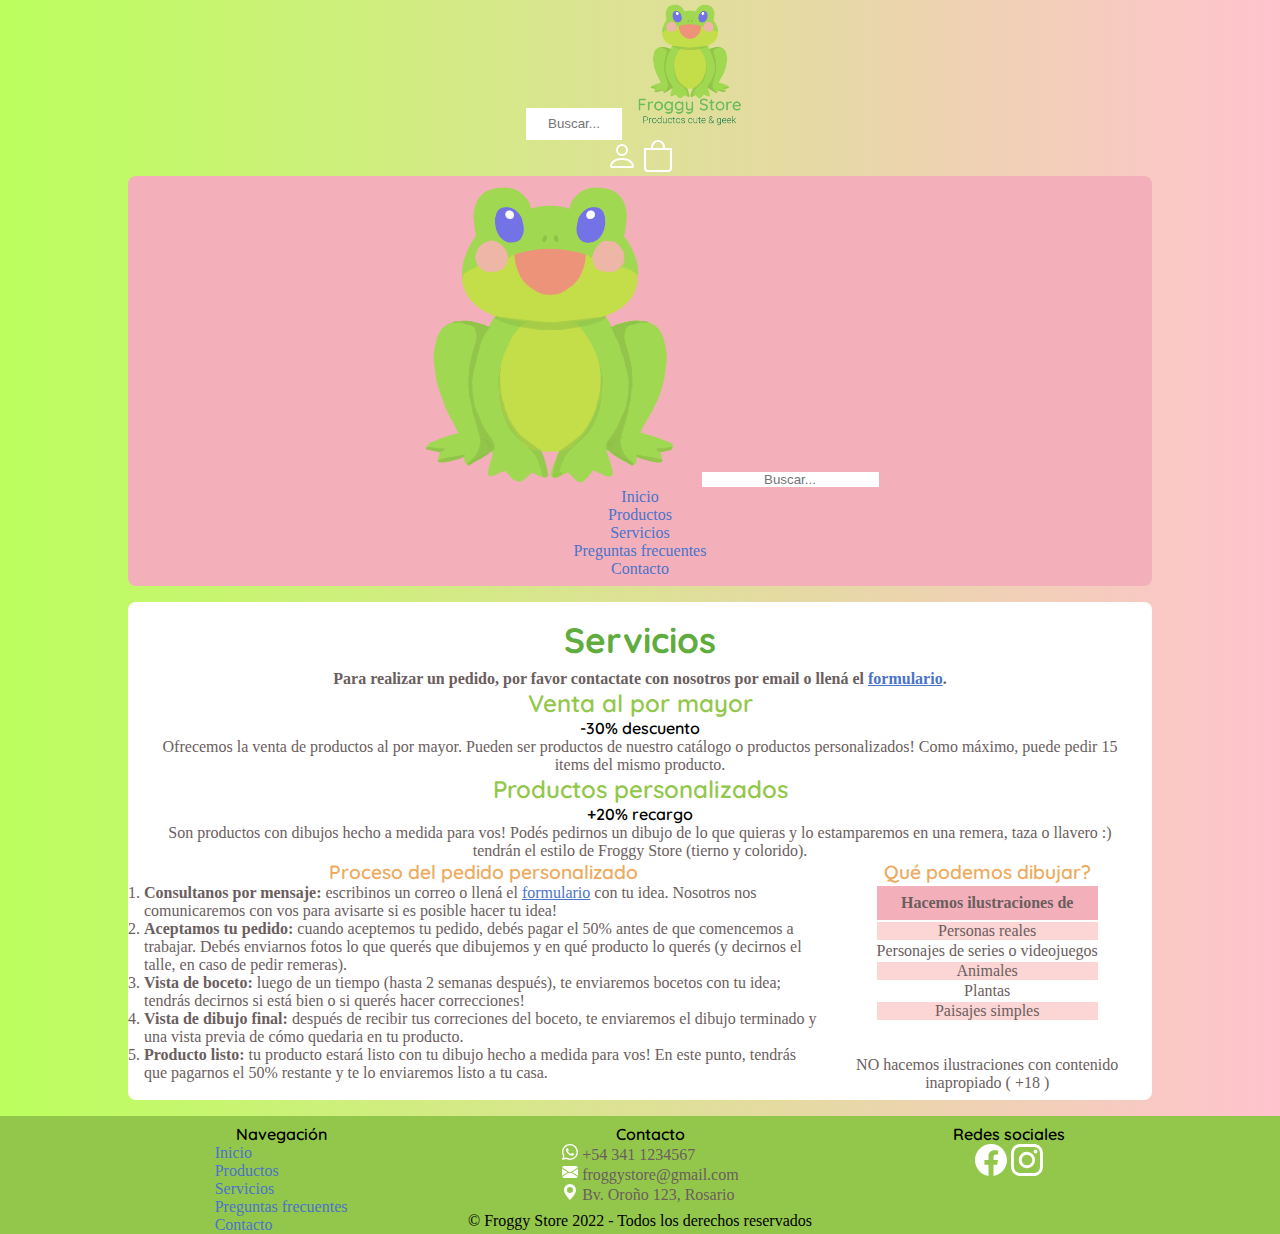
<file: pages/servicios.html>
<!DOCTYPE html>
<html lang="en">
<head>
    <meta charset="UTF-8">
    <meta http-equiv="X-UA-Compatible" content="IE=edge">
    <meta name="viewport" content="width=device-width, initial-scale=1.0">
    <link href="https://cdn.jsdelivr.net/npm/bootstrap@5.1.3/dist/css/bootstrap.min.css" rel="stylesheet" integrity="sha384-1BmE4kWBq78iYhFldvKuhfTAU6auU8tT94WrHftjDbrCEXSU1oBoqyl2QvZ6jIW3" crossorigin="anonymous">
    <link rel="stylesheet" href="../style/style.css">
    <link rel="icon" href="../img/icon.png">
    <title>Servicios - Froggy Store</title>
    <meta name="description" content="Froggy Store | Ofrecemos servicios de venta al por mayor y productos personalizados; dibujamos y sublimamos tu idea!">
    <meta name="keywords" content="tienda, store, emprendimiento, shopping, clothing, ropa, clothes, comprar, cute, venta al por mayor, productos personalizados">
</head>
<body>
    <!-- HEADER -->
    <header>
	    <div class="d-none d-sm-flex justify-content-evenly align-items-center">
            <input class="buscador" type="text" placeholder="Buscar...">
            <a href="../index.html"><img class="logoDesktop" src="../img/logoDektop.png" alt="logo de Froggy Store para desktop"></a>
            <div>
                <!-- LOGIN -->
                <a href="iniciar_sesion.html">
                    <svg xmlns="http://www.w3.org/2000/svg" width="30" height="30" fill="currentColor" class="bi bi-person" viewBox="0 0 16 16" alt="logo Iniciar sesión">
                        <path d="M8 8a3 3 0 1 0 0-6 3 3 0 0 0 0 6zm2-3a2 2 0 1 1-4 0 2 2 0 0 1 4 0zm4 8c0 1-1 1-1 1H3s-1 0-1-1 1-4 6-4 6 3 6 4zm-1-.004c-.001-.246-.154-.986-.832-1.664C11.516 10.68 10.289 10 8 10c-2.29 0-3.516.68-4.168 1.332-.678.678-.83 1.418-.832 1.664h10z"/>
                    </svg>  
                </a>
                <a href="carrito.html">    <!-- CARRITO -->
                    <svg xmlns="http://www.w3.org/2000/svg" width="30" height="30" fill="currentColor" class="bi bi-bag" viewBox="0 0 16 16" alt="logo carrito de compras">
                        <path d="M8 1a2.5 2.5 0 0 1 2.5 2.5V4h-5v-.5A2.5 2.5 0 0 1 8 1zm3.5 3v-.5a3.5 3.5 0 1 0-7 0V4H1v10a2 2 0 0 0 2 2h10a2 2 0 0 0 2-2V4h-3.5zM2 5h12v9a1 1 0 0 1-1 1H3a1 1 0 0 1-1-1V5z"/>
                    </svg>
                </a>  
            </div>
        </div>
    </header>
    <!-- NAV -->
    <nav class="navbar-expand-sm navbar-dark">
        <div>
            <a class="navbar-brand d-sm-none" href="../index.html"><img class="logoMobile" src="../img/logoMobileTablet.png" alt="logo de Froggy Store para mobile y tablet"></a>
            <input type="text" placeholder="Buscar..." class="d-sm-none">
            <button class="navbar-toggler" type="button" data-bs-toggle="collapse" data-bs-target="#navbarNav" aria-controls="navbarNav" aria-expanded="false" aria-label="Toggle navigation">
                <span class="navbar-toggler-icon"></span>
            </button>
        </div>
        <div class="collapse navbar-collapse" id="navbarNav">
            <ul class="navbar-nav mx-auto">
                <li class=" nav-item">
                    <a class="nav-link" href="../index.html">Inicio</a>
                </li>
                <li class=" nav-item">
                    <a class="nav-link" href="productos.html">Productos</a>
                </li>
                <li class="nav-item">
                    <a class="nav-link active" href="servicios.html">Servicios</a>
                </li>
                <li class="nav-item">
                    <a class="nav-link" href="FAQS.html">Preguntas frecuentes</a>
                </li>
                <li class="nav-item">
                    <a class="nav-link" href="contacto.html">Contacto</a>
                </li>
            </ul>
        </div>
    </nav>
    <!-- MAIN -->
    <main>
        <h1>Servicios</h1>
        <p><b>Para realizar un pedido, por favor contactate con nosotros por email o llená el <a href="contacto.html">formulario</a>.</b></p>
        <!-- Servicios -->
        <div>
            <h2>Venta al por mayor</h2>
            <h4>-30% descuento</h4>
            <p>Ofrecemos la venta de productos al por mayor. Pueden ser productos de nuestro catálogo o productos personalizados! Como máximo, puede pedir 15 items del mismo producto.</p>
        </div>
        <hr>
        <div>
            <div>
                <h2>Productos personalizados</h2>
                <h4>+20% recargo</h4>
                <p>Son productos con dibujos hecho a medida para vos! Podés pedirnos un dibujo de lo que quieras y lo estamparemos en una remera, taza o llavero :) tendrán el estilo de Froggy Store (tierno y colorido).</p>
            </div>
            <div class="gridServicios">
                <div class="columna1">
                    <h3>Proceso del pedido personalizado</h3>
                    <ol>
                        <li><b>Consultanos por mensaje:</b> escribinos un correo o llená el <a href="contacto.html">formulario</a> con tu idea. Nosotros nos comunicaremos con vos para avisarte si es posible hacer tu idea!</li>
                        <li><b>Aceptamos tu pedido:</b> cuando aceptemos tu pedido, debés pagar el 50% antes de que comencemos a trabajar. Debés enviarnos fotos lo que querés que dibujemos y en qué producto lo querés (y decirnos el talle, en caso de pedir remeras).</li>
                        <li><b>Vista de boceto:</b> luego de un tiempo (hasta 2 semanas después), te enviaremos bocetos con tu idea; tendrás decirnos si está bien o si querés hacer correcciones!</li>
                        <li><b>Vista de dibujo final:</b> después de recibir tus correciones del boceto, te enviaremos el dibujo terminado y una vista previa de cómo quedaria en tu producto.</li>
                        <li><b>Producto listo:</b> tu producto estará listo con tu dibujo hecho a medida para vos! En este punto, tendrás que pagarnos el 50% restante y te lo enviaremos listo a tu casa.</li>
                    </ol> 
                </div>
                <div class="columna2">
                    <h3>Qué podemos dibujar?</h3>
                    <table>
                        <tr>
                            <th>Hacemos ilustraciones de</th>
                        </tr>
                        <tr>
                            <td>Personas reales</td>
                        </tr>
                        <tr>
                            <td>Personajes de series o videojuegos</td>
                        </tr>
                        <tr>
                            <td>Animales</td>
                        </tr>
                        <tr>
                            <td>Plantas</td>
                        </tr>
                        <tr>
                            <td>Paisajes simples</td>
                        </tr>
                    </table>
                    <br>
                    <p>NO hacemos ilustraciones con contenido inapropiado ( +18 )</p>
                </div>
            </div>
        </div>
    </main>
    <footer>
        <div>
            <h4>Navegación</h4>
			<ul>
				<li><a href="../index.html">Inicio</a></li>
				<li><a href="productos.html">Productos</a></li>
                <li><a href="servicios.html">Servicios</a></li>
                <li><a href="FAQS.html">Preguntas frecuentes</a></li>
				<li><a href="contacto.html">Contacto</a></li>
			</ul>
		</div>
		<div>
			<h4>Contacto</h4>
			<ul>
				<li><svg xmlns="http://www.w3.org/2000/svg" width="16" height="16" fill="currentColor" class="bi bi-whatsapp" viewBox="0 0 16 16" alt="Whatsapp">
                    <path d="M13.601 2.326A7.854 7.854 0 0 0 7.994 0C3.627 0 .068 3.558.064 7.926c0 1.399.366 2.76 1.057 3.965L0 16l4.204-1.102a7.933 7.933 0 0 0 3.79.965h.004c4.368 0 7.926-3.558 7.93-7.93A7.898 7.898 0 0 0 13.6 2.326zM7.994 14.521a6.573 6.573 0 0 1-3.356-.92l-.24-.144-2.494.654.666-2.433-.156-.251a6.56 6.56 0 0 1-1.007-3.505c0-3.626 2.957-6.584 6.591-6.584a6.56 6.56 0 0 1 4.66 1.931 6.557 6.557 0 0 1 1.928 4.66c-.004 3.639-2.961 6.592-6.592 6.592zm3.615-4.934c-.197-.099-1.17-.578-1.353-.646-.182-.065-.315-.099-.445.099-.133.197-.513.646-.627.775-.114.133-.232.148-.43.05-.197-.1-.836-.308-1.592-.985-.59-.525-.985-1.175-1.103-1.372-.114-.198-.011-.304.088-.403.087-.088.197-.232.296-.346.1-.114.133-.198.198-.33.065-.134.034-.248-.015-.347-.05-.099-.445-1.076-.612-1.47-.16-.389-.323-.335-.445-.34-.114-.007-.247-.007-.38-.007a.729.729 0 0 0-.529.247c-.182.198-.691.677-.691 1.654 0 .977.71 1.916.81 2.049.098.133 1.394 2.132 3.383 2.992.47.205.84.326 1.129.418.475.152.904.129 1.246.08.38-.058 1.171-.48 1.338-.943.164-.464.164-.86.114-.943-.049-.084-.182-.133-.38-.232z"/></svg>
                    +54 341 1234567
                </li>
				<li><svg xmlns="http://www.w3.org/2000/svg" width="16" height="16" fill="currentColor" class="bi bi-envelope-fill" viewBox="0 0 16 16" alt="Email">
                    <path d="M.05 3.555A2 2 0 0 1 2 2h12a2 2 0 0 1 1.95 1.555L8 8.414.05 3.555ZM0 4.697v7.104l5.803-3.558L0 4.697ZM6.761 8.83l-6.57 4.027A2 2 0 0 0 2 14h12a2 2 0 0 0 1.808-1.144l-6.57-4.027L8 9.586l-1.239-.757Zm3.436-.586L16 11.801V4.697l-5.803 3.546Z"/></svg>
                    froggystore@gmail.com
                </li>
				<li><svg xmlns="http://www.w3.org/2000/svg" width="16" height="16" fill="currentColor" class="bi bi-geo-alt-fill" viewBox="0 0 16 16" alt="Dirección">
                    <path d="M8 16s6-5.686 6-10A6 6 0 0 0 2 6c0 4.314 6 10 6 10zm0-7a3 3 0 1 1 0-6 3 3 0 0 1 0 6z"/></svg>
                    Bv. Oroño 123, Rosario
                </li>
			</ul>
		</div>
		<div>
			<h4>Redes sociales</h4>
			<a href="https://www.facebook.com" target="_blank">
                <svg xmlns="http://www.w3.org/2000/svg" width="25" height="25" fill="currentColor" class="bi bi-facebook" viewBox="0 0 16 16" alt="Facebook">
                <path d="M16 8.049c0-4.446-3.582-8.05-8-8.05C3.58 0-.002 3.603-.002 8.05c0 4.017 2.926 7.347 6.75 7.951v-5.625h-2.03V8.05H6.75V6.275c0-2.017 1.195-3.131 3.022-3.131.876 0 1.791.157 1.791.157v1.98h-1.009c-.993 0-1.303.621-1.303 1.258v1.51h2.218l-.354 2.326H9.25V16c3.824-.604 6.75-3.934 6.75-7.951z"/></svg>
            </a>
			<a href="https://www.instagram.com" target="_blank">
                <svg xmlns="http://www.w3.org/2000/svg" width="25" height="25" fill="currentColor" class="bi bi-instagram" viewBox="0 0 16 16" alt="Instagram">
                <path d="M8 0C5.829 0 5.556.01 4.703.048 3.85.088 3.269.222 2.76.42a3.917 3.917 0 0 0-1.417.923A3.927 3.927 0 0 0 .42 2.76C.222 3.268.087 3.85.048 4.7.01 5.555 0 5.827 0 8.001c0 2.172.01 2.444.048 3.297.04.852.174 1.433.372 1.942.205.526.478.972.923 1.417.444.445.89.719 1.416.923.51.198 1.09.333 1.942.372C5.555 15.99 5.827 16 8 16s2.444-.01 3.298-.048c.851-.04 1.434-.174 1.943-.372a3.916 3.916 0 0 0 1.416-.923c.445-.445.718-.891.923-1.417.197-.509.332-1.09.372-1.942C15.99 10.445 16 10.173 16 8s-.01-2.445-.048-3.299c-.04-.851-.175-1.433-.372-1.941a3.926 3.926 0 0 0-.923-1.417A3.911 3.911 0 0 0 13.24.42c-.51-.198-1.092-.333-1.943-.372C10.443.01 10.172 0 7.998 0h.003zm-.717 1.442h.718c2.136 0 2.389.007 3.232.046.78.035 1.204.166 1.486.275.373.145.64.319.92.599.28.28.453.546.598.92.11.281.24.705.275 1.485.039.843.047 1.096.047 3.231s-.008 2.389-.047 3.232c-.035.78-.166 1.203-.275 1.485a2.47 2.47 0 0 1-.599.919c-.28.28-.546.453-.92.598-.28.11-.704.24-1.485.276-.843.038-1.096.047-3.232.047s-2.39-.009-3.233-.047c-.78-.036-1.203-.166-1.485-.276a2.478 2.478 0 0 1-.92-.598 2.48 2.48 0 0 1-.6-.92c-.109-.281-.24-.705-.275-1.485-.038-.843-.046-1.096-.046-3.233 0-2.136.008-2.388.046-3.231.036-.78.166-1.204.276-1.486.145-.373.319-.64.599-.92.28-.28.546-.453.92-.598.282-.11.705-.24 1.485-.276.738-.034 1.024-.044 2.515-.045v.002zm4.988 1.328a.96.96 0 1 0 0 1.92.96.96 0 0 0 0-1.92zm-4.27 1.122a4.109 4.109 0 1 0 0 8.217 4.109 4.109 0 0 0 0-8.217zm0 1.441a2.667 2.667 0 1 1 0 5.334 2.667 2.667 0 0 1 0-5.334z"/></svg>
            </a>
		</div>
        <p>© Froggy Store 2022 - Todos los derechos reservados</p>
	</footer>
    <script src="https://cdn.jsdelivr.net/npm/bootstrap@5.1.3/dist/js/bootstrap.bundle.min.js" integrity="sha384-ka7Sk0Gln4gmtz2MlQnikT1wXgYsOg+OMhuP+IlRH9sENBO0LRn5q+8nbTov4+1p" crossorigin="anonymous"></script>
</body>
</html>
</file>
<file: style/style.css>
@import url("https://fonts.googleapis.com/css2?family=Mali&family=Quicksand&display=swap");
* {
  padding: 0%;
  margin: 0%;
  text-decoration: none;
  text-align: center;
  list-style: none;
  border-style: none;
}

body {
  box-sizing: border-box;
  background-image: linear-gradient(to right, rgb(187, 255, 93), rgb(255, 195, 206));
  animation: transitionBody 1s;
}

@keyframes transitionBody {
  from {
    opacity: 0;
    transition-timing-function: ease-in;
  }
  to {
    opacity: 1;
  }
}
a {
  text-decoration: none;
  color: rgb(75, 115, 201);
}

svg {
  color: white;
  width: 2rem;
  height: 2rem;
}

li svg {
  width: 1rem;
  height: 1rem;
}

h1 {
  font-size: 2.2rem;
  font-weight: 700;
  margin: 0.5rem;
  font-family: "Quicksand", sans-serif;
  color: rgb(96, 172, 62);
}

h2 {
  font-size: 1.5rem;
  font-weight: 600;
  font-family: "Quicksand", sans-serif;
  color: rgb(147, 199, 75);
}

h3 {
  font-size: 1.2rem;
  font-weight: 600;
  font-family: "Quicksand", sans-serif;
  color: rgb(236, 171, 96);
}

h4 {
  font-size: 1rem;
  font-weight: 600;
  font-family: "Quicksand", sans-serif;
}

li a {
  text-decoration: none;
}
li a:hover {
  background-color: rgb(243, 176, 187);
  border-radius: 0.25rem;
}

p, b, li, th, td, label {
  color: rgb(107, 94, 94);
}

header {
  grid-area: header;
  background: linear-gradient(to right, rgb(187, 255, 93), rgb(255, 195, 206));
}

nav {
  grid-area: nav;
  background-color: rgb(243, 176, 187);
  padding: 0.5rem 0rem;
}

main {
  grid-area: main;
  background-color: rgb(255, 255, 255);
  border-radius: 0.5rem;
  padding: 0.5rem 1rem;
}
main section {
  display: flex;
  justify-content: center;
  align-items: flex-start;
  flex-wrap: wrap;
}
main section article {
  box-shadow: 0px 2px 6px 1px rgba(0, 0, 0, 0.25);
  border-radius: 0.5rem;
}
main section article img {
  margin-bottom: 0.5rem;
  border-radius: 0.5rem;
}
main button, main input[type=submit] {
  background-color: rgb(147, 199, 75);
  color: rgb(255, 255, 255);
  padding: 0rem 0.5rem;
  margin-bottom: 0.5rem;
  border-style: none;
  border-radius: 0.3rem;
  transition: 1s;
  transition-timing-function: ease-out;
}
main button:hover, main input[type=submit]:hover {
  background-color: rgb(252, 213, 213);
}
main table {
  display: flex;
  justify-content: center;
  align-items: center;
  flex-wrap: wrap;
  margin-bottom: 1rem;
}
main table th {
  background-color: rgb(243, 176, 187);
}
main table tr:nth-child(even) {
  background-color: rgb(252, 213, 213);
}
main ol li {
  list-style: decimal;
  text-align: left;
}
main ul li {
  text-align: center;
}
main ul li svg {
  color: rgb(243, 176, 187);
}
main label {
  display: block;
}
main input {
  height: 2rem;
  width: 50%;
  margin-bottom: 0.5rem;
  border-color: rgb(252, 213, 213);
  border-style: solid;
}
main textarea {
  height: 8rem;
  width: 80%;
  border: 2px solid rgb(252, 213, 213);
}
main input[type=submit] {
  width: 6rem;
}
main iframe {
  height: 50%;
  width: 85%;
  border-radius: 0.2rem;
}

main a {
  text-decoration: underline;
}

aside {
  grid-area: aside;
  background-color: rgba(247, 151, 169, 0.582);
  border-radius: 0.5rem;
  width: 85%;
  height: 10%;
  display: flex;
  justify-content: center;
  align-items: flex-start;
  flex-wrap: wrap;
}
aside li {
  text-align: left;
  position: relative;
  top: 4rem;
  right: 1rem;
}

footer {
  grid-area: footer;
  background: rgb(147, 199, 75);
  padding-top: 0.5rem;
  position: relative;
}
footer li {
  text-align: left;
}

@media only screen and (max-width: 576px) {
  header {
    display: none;
  }

  nav {
    margin-bottom: 1rem;
  }
  nav div .logoMobile {
    height: auto;
    width: 15%;
  }
  nav div input {
    height: auto;
    width: 25%;
    margin: 1rem;
  }

  main {
    margin: 0.5rem;
  }
  main section article {
    margin: 1rem;
  }
  main section article img {
    height: auto;
    width: 100%;
  }
  main button, main input[type=submit] {
    height: auto;
  }
  main table th {
    padding: 0.2rem;
  }

  aside {
    display: none;
  }
}
@media only screen and (min-width: 576px) {
  body {
    display: grid;
    grid-template-columns: 10% 80% 10%;
    grid-template-rows: auto;
    grid-template-areas: "header header header" "nav nav nav" "main main main" "footer footer footer";
  }

  .contenedor--productos {
    display: grid;
    grid-template-columns: 10% 10% 70% 10%;
    grid-template-rows: auto;
    grid-template-areas: "header header header header" "nav nav nav nav" "aside aside main main" "footer footer footer footer";
  }

  header {
    background-color: rgb(243, 176, 187);
  }
  header div .buscador {
    width: 6rem;
    height: 2rem;
  }
  header div .logoDesktop {
    width: 10rem;
  }

  main {
    margin: 0.5rem;
  }
  main .gridServicios {
    display: grid;
    display: grid;
    grid-template-columns: 70% 30%;
    grid-template-rows: auto;
    grid-template-areas: "columna1 columna2";
  }
  main .gridServicios .columna1 {
    grid-area: columna1;
    margin-right: 1rem;
  }
  main .gridServicios .columna2 {
    grid-area: columna2;
  }
  main .grid {
    display: grid;
    display: grid;
    grid-template-columns: 49% 2% 49%;
    grid-template-rows: auto;
    grid-template-areas: "columna3 verticalLine columna4";
  }
  main .grid .columna3 {
    grid-area: columna3;
    padding: 1rem;
    margin-bottom: 1rem;
  }
  main .grid .verticalLine {
    grid-area: verticalLine;
    border-left: 2px dotted pink;
    height: 450px;
  }
  main .grid .columna4 {
    grid-area: columna4;
  }
  main section article {
    margin: 1rem;
  }
  main section article img {
    width: 15rem;
  }
  main button, main input[type=submit] {
    height: 2rem;
  }
  main table th {
    padding: 0.5rem;
  }

  aside {
    margin-top: 0.5rem;
  }

  footer {
    display: flex;
    justify-content: space-evenly;
    align-items: flex-start;
    flex-wrap: wrap;
  }
  footer p {
    position: absolute;
    color: black;
    bottom: 0;
    margin: 0.2rem;
  }
}
@media only screen and (min-width: 992px) {
  body {
    display: grid;
    grid-template-columns: 10% 80% 10%;
    grid-template-rows: auto;
    grid-template-areas: "header header header" ". nav ." ". main ." "footer footer footer";
  }

  .contenedor--productos {
    display: grid;
    grid-template-columns: 10% 10% 70% 10%;
    grid-template-rows: auto;
    grid-template-areas: "header header header header" ". nav nav ." ". aside main ." "footer footer footer footer";
  }

  header div .logoDesktop {
    width: 8rem;
  }

  nav {
    border-radius: 0.5rem;
  }

  main {
    margin: 1rem 0rem;
  }
  main section article img {
    width: 12.5rem;
  }

  aside {
    margin-top: 1rem;
  }
}

/*# sourceMappingURL=style.css.map */
</file>
